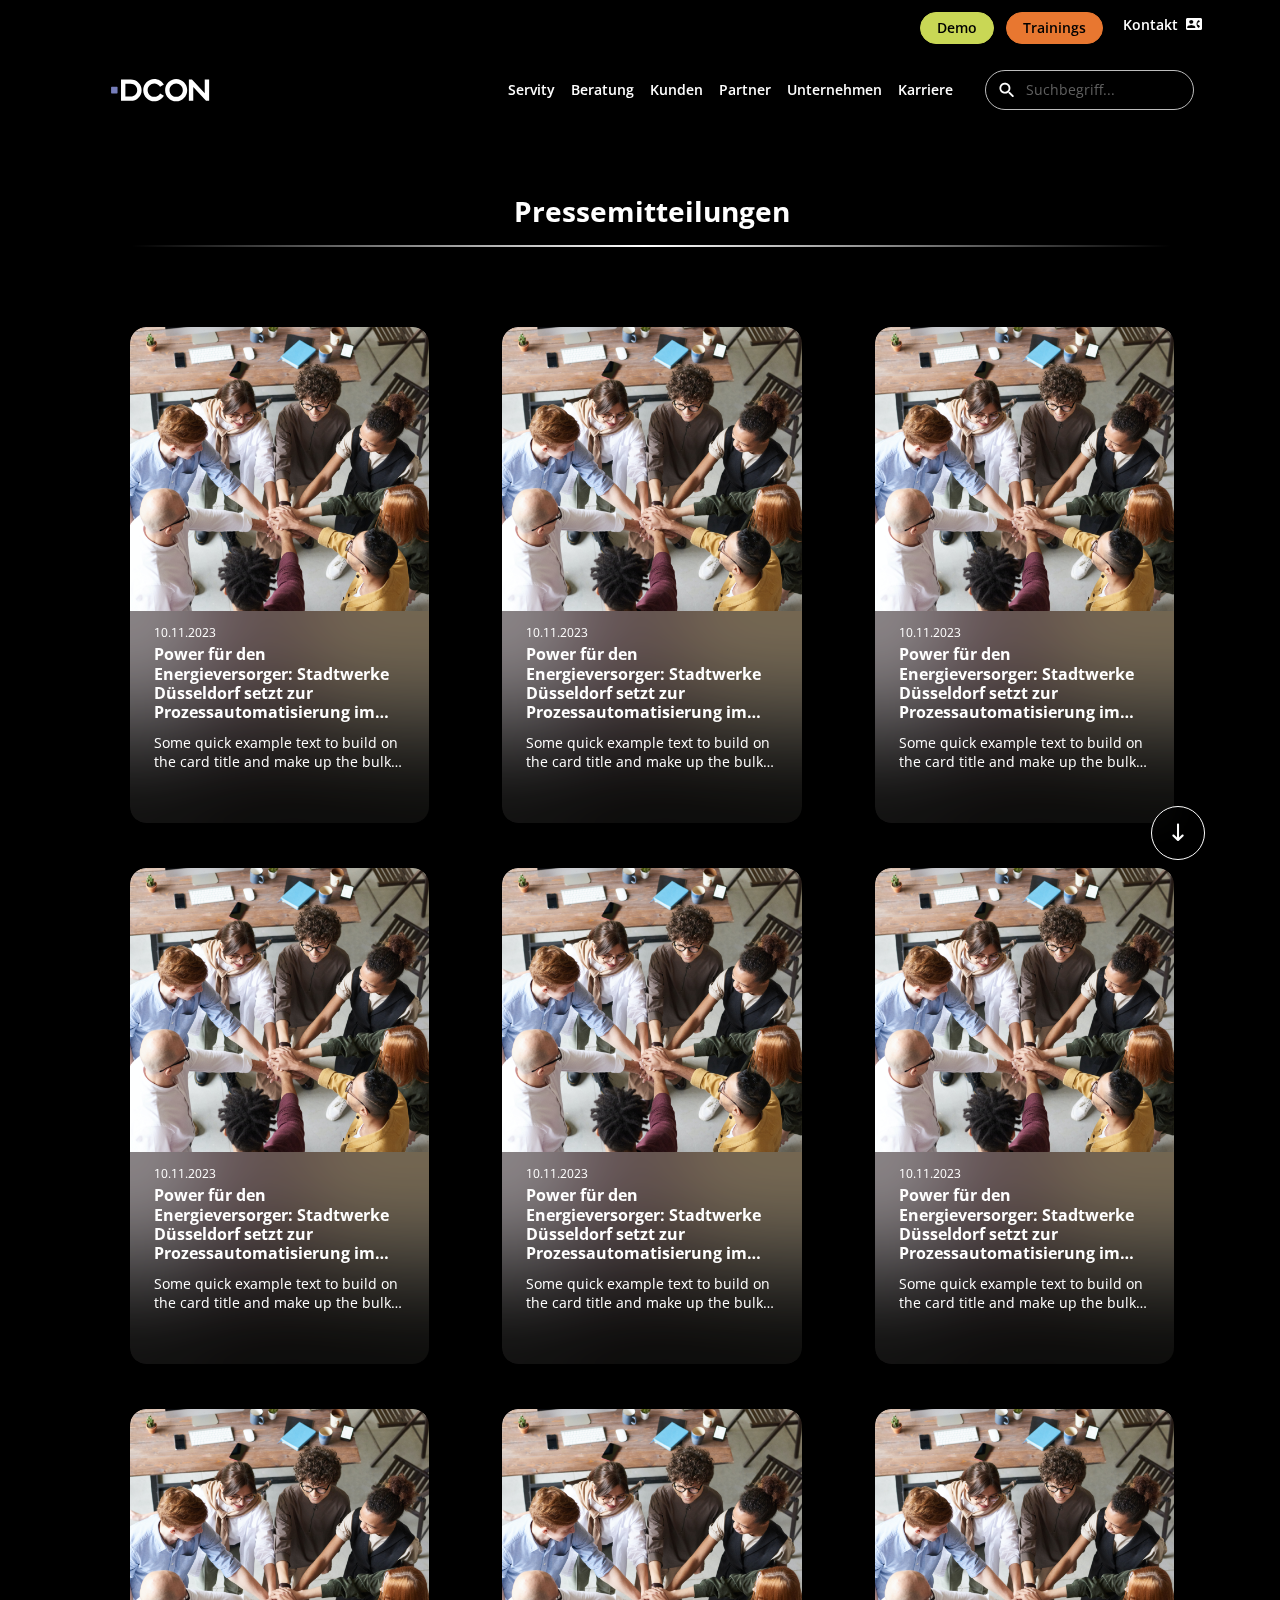
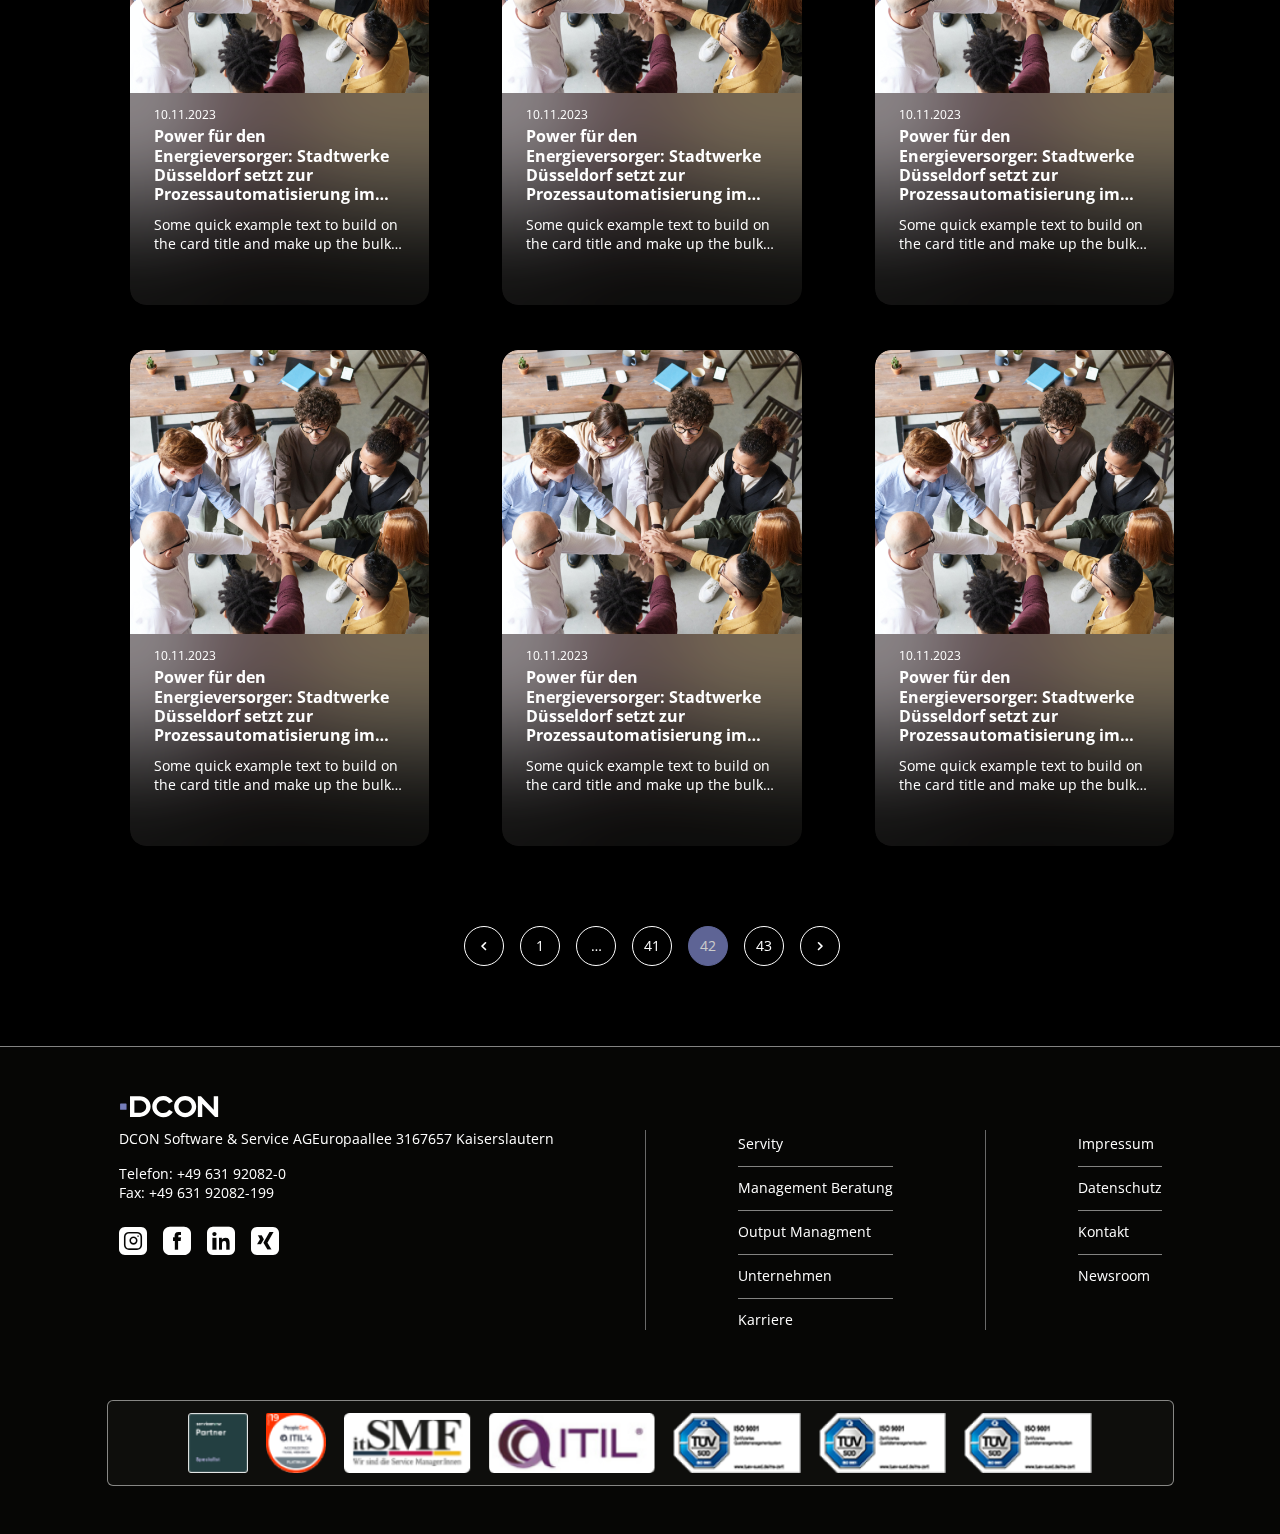
<file: news.html>
<!DOCTYPE html>
<html lang="de">
<head>
    <meta charset="UTF-8">
    <meta http-equiv="X-UA-Compatible" content="IE=edge">
    <meta name="viewport" content="width=device-width, initial-scale=1.0">
    <link rel="shortcut icon" href="img/ico.svg">
    <link rel="stylesheet" href="css/vendors.css">
    <link rel="stylesheet" href="css/style.css">
    <title>News</title>
</head>

<body>
    <div class="dc-wrapper">
        <header class="dc-header">
    <div class="container-xl">
        <div class="dc-header-btns">
            <a href="#" class="btn btn-tertiary btn-sm me-3">Demo</a>
            <a href="#" class="btn btn-primary btn-sm me-3">Trainings</a>
            <a href="#" class="dc-kontakt-btn ic-contact_phone">Kontakt</a>
        </div>
        <div class="dc-header-body">
            <a href="#" class="dc-logo me-auto">
                <img src="img/logo/logo.svg" alt="logo">
            </a>
            <nav class="dc-header-navbar">
                <!-- search -->
                <form class="dc-search" role="search">
                    <div class="dc-search-row">
                        <button type="submit" class="ic-search search"></button>
                        <input class="form-control" type="search" autocomplete="off" id="search"
                            placeholder="Suchbegriff...">
                        <button type="reset" class=" ic-close-btn close"></button>
                    </div>
                </form>
                <ul class="nav dc-header-nav">
                    <li class="nav-item dc-header-item">
                        <a href="#" class="nav-link ic-chevron_right">Servity</a>
                        <div class="dc-menu-dropdown">
    <div class="row justify-content-center dc-scroll-lock">
        <div class="col-12 col-md-10">
            <div class="dc-dropdown-top">
                <a href="#" class="p-1"><img src="img/logo/serv-logo.svg" alt="Servity logo"></a>
                <button type="button" class="btn btn-close ic-close-btn"></button>
            </div>
            <hr class="my-0">
            <div class="dc-dropdown-body">
                <div>
                    <ul>
                        <li><a href="#" class="dc-dropdown-link">Servity live erleben</a></li>
                        <li><a href="#" class="dc-dropdown-link">Accredited Tool Vendor</a></li>
                        <li><a href="#" class="dc-dropdown-link">ITIL Practices in Servity</a></li>
                        <li><a href="#" class="dc-dropdown-link">Enterprise Lösungen</a></li>
                        <li><a href="#" class="dc-dropdown-link">User Experience</a></li>
                        <li><a href="#" class="dc-dropdown-link">Automation</a></li>
                        <li><a href="#" class="dc-dropdown-link">Innovation</a></li>
                        <li><a href="#" class="dc-dropdown-link">Servity as a Service</a></li>
                    </ul>
                </div>
                <div class="dc-ratio dc-dropdown-img">
                    <img src="img/Navigation_06.png" alt="macbook">
                </div>
            </div>
        </div>
    </div>
</div>
                    </li>
                    <li class="nav-item dc-header-item">
                        <a href="#" class="nav-link ic-chevron_right">Beratung</a>
                        <div class="dc-menu-dropdown">
    <div class="row justify-content-center dc-scroll-lock">
        <div class="col-12 col-md-10">
            <div class="dc-dropdown-top">
                <h2>Beratung</h2>
                <button class=" btn btn-close ic-close-btn"></button>
            </div>
            <hr class="my-0">
            <div class="dc-dropdown-body">
                <div>
                    <ul>
                        <li><a href="#" class="dc-dropdown-link">Einführung von Servity</a></li>
                        <li>
                            <a href="#" class="dc-dropdown-link dc-dropdown-ic ic-chewron_top">IT Management</a>
                            <ul class="dc-subdropdown">
                                <li><a href="#">Management Middleware</a></li>
                                <li><a href="#">Management-zung</a></li>
                            </ul>
                        </li>
                        <li>
                            <a href="#" class="dc-dropdown-link">Organisational Changes</a>
                        </li>
                        <li>
                            <a href="#" class="dc-dropdown-link dc-dropdown-ic ic-chewron_top">Output Managemen</a>
                            <ul class="dc-subdropdown">
                                <li><a href="#">Print Middleware</a></li>
                                <li><a href="#">Ausschreibungsunterstüt-zung</a></li>
                            </ul>
                        </li>
                    </ul>
                </div>
                <div class="dc-ratio dc-dropdown-img">
                    <img src="img/Navigation_05.png" alt="nav img">
                </div>
            </div>
        </div>
    </div>
</div>
                    </li>
                    <li class="nav-item dc-header-item">
                        <a href="#" class="nav-link ic-chevron_right">Kunden</a>
                        <div class="dc-menu-dropdown">
    <div class="row justify-content-center dc-scroll-lock">
        <div class="col-12 col-md-10">
            <div class="dc-dropdown-top">
                <h2>Kunden</h2>
                <button class=" btn btn-close ic-close-btn"></button>
            </div>
            <hr class="my-0">
            <div class="dc-dropdown-body">
                <div>
                    <ul>
                        <li><a href="#" class="dc-dropdown-link">Branchen</a></li>
                        <li>
                            <a href="#" class="dc-dropdown-link">Success Stories</a>
                        </li>
                    </ul>
                </div>
                <div class="dc-ratio dc-dropdown-img">
                    <img src="img/Navigation_04.png" alt="nav img">
                </div>
            </div>
        </div>
    </div>
</div>
                    </li>
                    <li class="nav-item dc-header-item">
                        <a href="#" class="nav-link ic-chevron_right">Partner</a>
                        <div class="dc-menu-dropdown">
    <div class="row justify-content-center dc-scroll-lock">
        <div class="col-12 col-md-10">
            <div class="dc-dropdown-top">
                <h2>Partner</h2>
                <button class=" btn btn-close ic-close-btn"></button>
            </div>
            <hr class="my-0">
            <div class="dc-dropdown-body">
                <div>
                    <ul>
                        <li><a href="#" class="dc-dropdown-link">Servity Partnernetzwerk</a></li>
                        <li>
                            <a href="#" class="dc-dropdown-link">Partner werden</a>
                        </li>
                    </ul>
                </div>
                <div class="dc-ratio dc-dropdown-img">
                    <img src="img/Navigation_03.png" alt="nav img">
                </div>
            </div>
        </div>
    </div>
</div>
                    </li>
                    <li class="nav-item dc-header-item">
                        <a href="#" class="nav-link ic-chevron_right">Unternehmen</a>
                        <div class="dc-menu-dropdown">
    <div class="row justify-content-center dc-scroll-lock">
        <div class="col-12 col-md-10">
            <div class="dc-dropdown-top">
                <h2>Unternehmen</h2>
                <button class=" btn btn-close ic-close-btn"></button>
            </div>
            <hr class="my-0">
            <div class="dc-dropdown-body">
                <div>
                    <ul>
                        <li><a href="#" class="dc-dropdown-link">Menschen</a></li>
                        <li><a href="#" class="dc-dropdown-link">Nachhaltigkeit & Engagement</a></li>
                        <li>
                            <a href="#" class="dc-dropdown-link dc-dropdown-ic ic-chewron_top">Kooperationen</a>
                            <ul class="dc-subdropdown">
                                <li><a href="#">Kooperationen Middleware</a></li>
                                <li><a href="#">Kooperationen-zung</a></li>
                            </ul>
                        </li>
                        <li>
                            <a href="#" class="dc-dropdown-link">News Room</a>
                        </li>
                    </ul>
                </div>
                <div class="dc-ratio dc-dropdown-img">
                    <img src="img/Navigation_02.png" alt="nav img">
                </div>
            </div>
        </div>
    </div>
</div>

                    </li>
                    <li class="nav-item dc-header-item">
                        <a href="#" class="nav-link ic-chevron_right">Karriere</a>
                        <div class="dc-menu-dropdown">
    <div class="row justify-content-center dc-scroll-lock">
        <div class="col-12 col-md-10">
            <div class="dc-dropdown-top">
                <h2>Karriere</h2>
                <button class=" btn btn-close ic-close-btn"></button>
            </div>
            <hr class="my-0">
            <div class="dc-dropdown-body">
                <div>
                    <ul>
                        <li><a href="#" class="dc-dropdown-link">DCON live erleben</a></li>
                        <li><a href="#" class="dc-dropdown-link">Stellenangebote</a></li>
                        <li><a href="#" class="dc-dropdown-link">Arbeiten bei DCON</a></li>
                        <li><a href="#" class="dc-dropdown-link">Bewerbungs FAQ</a></li>
                    </ul>
                </div>
                <div class="dc-ratio dc-dropdown-img">
                    <img src="img/Navigation_01.png" alt="nav img">
                </div>
            </div>
        </div>
    </div>
</div>
                    </li>
                    <li class="nav-item dc-header-item dc-kontakt-item">
                        <a href="#" class="nav-link ic-chevron_right">
                            <span class="dc-kontakt-btn ic-contact_phone">Kontakt</span>
                        </a>
                        <div class="dc-menu-dropdown">
    <div class="row justify-content-center dc-scroll-lock">
        <div class="col-12 col-md-10">
            <div class="dc-dropdown-top">
                <h2>Kontakts</h2>
                <button class=" btn btn-close ic-close-btn"></button>
            </div>
            <hr class="my-0">
            <div class="dc-dropdown-body">
                <div>
                    <ul>
                        <li><a href="#" class="dc-dropdown-link">Kontakts 1</a></li>
                        <li>
                            <a href="#" class="dc-dropdown-link">Kontakts 2</a>
                        </li>
                    </ul>
                </div>
                <div class="dc-ratio dc-dropdown-img">
                    <img src="img/Navigation_03.png" alt="nav img">
                </div>
            </div>
        </div>
    </div>
</div>
                    </li>
                    <li>
                        <div class="dc-header-btns">
                            <a href="#" class="btn btn-info btn-sm">Demo</a>
                            <a href="#" class="btn btn-primary btn-sm">Trainings</a>
                        </div>
                    </li>
                </ul>
            </nav>

            <!-- menu burger -->
            <button type="button" class="dc-btn-burger">
                <span class="ic-menu"></span>
                <span class="ic-close"></span>
            </button>
        </div>
    </div>

</header>

        <main class="dc-page">
            <!-- search -->
            <section class="dc-search pt-0 pb-0">
                <div class="container-xl ">
                    <div class="row g-0 justify-content-center">
                        <div class="col-11">
                            <div class="text-center pb-80">
                                <h2 class="mb-4">Pressemitteilungen</h2>
                                <div class="dc-line"></div>
                            </div>
                            <div class="dc-news-grid">
                                 <div class="card dc-card-teaser">
                                    <img src="img/New_slider_03.png" class="card-img-top" alt="New slider image">
                                    <div class="card-body dc-redactor dc-clamp text-start">
                                        <span class="mb-1"><small>10.11.2023</small></span>
                                        <h5>Power für den Energieversorger:
                                            Stadtwerke
                                            Düsseldorf setzt zur Prozessautomatisierung im Service Management
                                            auf Software Servity</h5>
                                        <p>Some quick example text to build on the card title
                                            and make up the bulk of the card's content.</p>
                                    </div>
                                    <div class="dc-card-hover dc-redactor dc-clamp text-start">
                                        <h6>Power für den Energieversorger:
                                            Stadtwerke
                                            Düsseldorf setzt zur Prozessautomatisierung im Service Management
                                            auf Software Servity</h6>
                                        <p>Kaiserslautern, den 15.09.2023 – Um die internen Service- und
                                            Business-Prozesse vollständig zu verschlanken und zu automatisieren,
                                            baut die Stadtwerke Düsseldorf AG künftig auf den Einsatz von
                                            Servity. Die Software wird hier die neue zentrale Schnittstelle
                                            zwischen den rund 3.100 Mitarbeitenden und der Konzern-IT des
                                            Energiedienstleisters bilden. Bei der Einführung wird der regionale
                                            Versorger durch ein Team der DCON Software & Service AG, Hersteller
                                            der Software und Beratungsunternehmen für das Service Management,
                                            unterstützt. Die Stadtwerke Düsseldorf, Strom-, Wasser-, Gas- und
                                            Wärmeversorger von mehr als 600.000 Privat- und Industriekunden in
                                            Düsseldorf und der Region, haben sich gemeinsam mit DCON auf eine
                                            unternehmensinterne Mission begeben: Den Umstieg auf ein neues
                                            Service-Management-Tool, das als zentrale Schnittstelle zwischen IT,
                                            Geschäftseinheiten und internen Kunden für vereinfachte und
                                            übersichtlichere Prozesse sorgt. Dafür wird die bisher zur Abbildung
                                            der Service-Prozesse verwendete Lösung bis Anfang 2024 durch Servity
                                            abgelöst.</p>
                                        <button type="button" class="btn btn-secondary ic-btn dc-btn-icon">Mehr
                                            erfahren</button>
                                    </div>
                            </div> <div class="card dc-card-teaser">
                                    <img src="img/New_slider_03.png" class="card-img-top" alt="New slider image">
                                    <div class="card-body dc-redactor dc-clamp text-start">
                                        <span class="mb-1"><small>10.11.2023</small></span>
                                        <h5>Power für den Energieversorger:
                                            Stadtwerke
                                            Düsseldorf setzt zur Prozessautomatisierung im Service Management
                                            auf Software Servity</h5>
                                        <p>Some quick example text to build on the card title
                                            and make up the bulk of the card's content.</p>
                                    </div>
                                    <div class="dc-card-hover dc-redactor dc-clamp text-start">
                                        <h6>Power für den Energieversorger:
                                            Stadtwerke
                                            Düsseldorf setzt zur Prozessautomatisierung im Service Management
                                            auf Software Servity</h6>
                                        <p>Kaiserslautern, den 15.09.2023 – Um die internen Service- und
                                            Business-Prozesse vollständig zu verschlanken und zu automatisieren,
                                            baut die Stadtwerke Düsseldorf AG künftig auf den Einsatz von
                                            Servity. Die Software wird hier die neue zentrale Schnittstelle
                                            zwischen den rund 3.100 Mitarbeitenden und der Konzern-IT des
                                            Energiedienstleisters bilden. Bei der Einführung wird der regionale
                                            Versorger durch ein Team der DCON Software & Service AG, Hersteller
                                            der Software und Beratungsunternehmen für das Service Management,
                                            unterstützt. Die Stadtwerke Düsseldorf, Strom-, Wasser-, Gas- und
                                            Wärmeversorger von mehr als 600.000 Privat- und Industriekunden in
                                            Düsseldorf und der Region, haben sich gemeinsam mit DCON auf eine
                                            unternehmensinterne Mission begeben: Den Umstieg auf ein neues
                                            Service-Management-Tool, das als zentrale Schnittstelle zwischen IT,
                                            Geschäftseinheiten und internen Kunden für vereinfachte und
                                            übersichtlichere Prozesse sorgt. Dafür wird die bisher zur Abbildung
                                            der Service-Prozesse verwendete Lösung bis Anfang 2024 durch Servity
                                            abgelöst.</p>
                                        <button type="button" class="btn btn-secondary ic-btn dc-btn-icon">Mehr
                                            erfahren</button>
                                    </div>
                            </div> <div class="card dc-card-teaser">
                                    <img src="img/New_slider_03.png" class="card-img-top" alt="New slider image">
                                    <div class="card-body dc-redactor dc-clamp text-start">
                                        <span class="mb-1"><small>10.11.2023</small></span>
                                        <h5>Power für den Energieversorger:
                                            Stadtwerke
                                            Düsseldorf setzt zur Prozessautomatisierung im Service Management
                                            auf Software Servity</h5>
                                        <p>Some quick example text to build on the card title
                                            and make up the bulk of the card's content.</p>
                                    </div>
                                    <div class="dc-card-hover dc-redactor dc-clamp text-start">
                                        <h6>Power für den Energieversorger:
                                            Stadtwerke
                                            Düsseldorf setzt zur Prozessautomatisierung im Service Management
                                            auf Software Servity</h6>
                                        <p>Kaiserslautern, den 15.09.2023 – Um die internen Service- und
                                            Business-Prozesse vollständig zu verschlanken und zu automatisieren,
                                            baut die Stadtwerke Düsseldorf AG künftig auf den Einsatz von
                                            Servity. Die Software wird hier die neue zentrale Schnittstelle
                                            zwischen den rund 3.100 Mitarbeitenden und der Konzern-IT des
                                            Energiedienstleisters bilden. Bei der Einführung wird der regionale
                                            Versorger durch ein Team der DCON Software & Service AG, Hersteller
                                            der Software und Beratungsunternehmen für das Service Management,
                                            unterstützt. Die Stadtwerke Düsseldorf, Strom-, Wasser-, Gas- und
                                            Wärmeversorger von mehr als 600.000 Privat- und Industriekunden in
                                            Düsseldorf und der Region, haben sich gemeinsam mit DCON auf eine
                                            unternehmensinterne Mission begeben: Den Umstieg auf ein neues
                                            Service-Management-Tool, das als zentrale Schnittstelle zwischen IT,
                                            Geschäftseinheiten und internen Kunden für vereinfachte und
                                            übersichtlichere Prozesse sorgt. Dafür wird die bisher zur Abbildung
                                            der Service-Prozesse verwendete Lösung bis Anfang 2024 durch Servity
                                            abgelöst.</p>
                                        <button type="button" class="btn btn-secondary ic-btn dc-btn-icon">Mehr
                                            erfahren</button>
                                    </div>
                            </div> <div class="card dc-card-teaser">
                                    <img src="img/New_slider_03.png" class="card-img-top" alt="New slider image">
                                    <div class="card-body dc-redactor dc-clamp text-start">
                                        <span class="mb-1"><small>10.11.2023</small></span>
                                        <h5>Power für den Energieversorger:
                                            Stadtwerke
                                            Düsseldorf setzt zur Prozessautomatisierung im Service Management
                                            auf Software Servity</h5>
                                        <p>Some quick example text to build on the card title
                                            and make up the bulk of the card's content.</p>
                                    </div>
                                    <div class="dc-card-hover dc-redactor dc-clamp text-start">
                                        <h6>Power für den Energieversorger:
                                            Stadtwerke
                                            Düsseldorf setzt zur Prozessautomatisierung im Service Management
                                            auf Software Servity</h6>
                                        <p>Kaiserslautern, den 15.09.2023 – Um die internen Service- und
                                            Business-Prozesse vollständig zu verschlanken und zu automatisieren,
                                            baut die Stadtwerke Düsseldorf AG künftig auf den Einsatz von
                                            Servity. Die Software wird hier die neue zentrale Schnittstelle
                                            zwischen den rund 3.100 Mitarbeitenden und der Konzern-IT des
                                            Energiedienstleisters bilden. Bei der Einführung wird der regionale
                                            Versorger durch ein Team der DCON Software & Service AG, Hersteller
                                            der Software und Beratungsunternehmen für das Service Management,
                                            unterstützt. Die Stadtwerke Düsseldorf, Strom-, Wasser-, Gas- und
                                            Wärmeversorger von mehr als 600.000 Privat- und Industriekunden in
                                            Düsseldorf und der Region, haben sich gemeinsam mit DCON auf eine
                                            unternehmensinterne Mission begeben: Den Umstieg auf ein neues
                                            Service-Management-Tool, das als zentrale Schnittstelle zwischen IT,
                                            Geschäftseinheiten und internen Kunden für vereinfachte und
                                            übersichtlichere Prozesse sorgt. Dafür wird die bisher zur Abbildung
                                            der Service-Prozesse verwendete Lösung bis Anfang 2024 durch Servity
                                            abgelöst.</p>
                                        <button type="button" class="btn btn-secondary ic-btn dc-btn-icon">Mehr
                                            erfahren</button>
                                    </div>
                            </div> <div class="card dc-card-teaser">
                                    <img src="img/New_slider_03.png" class="card-img-top" alt="New slider image">
                                    <div class="card-body dc-redactor dc-clamp text-start">
                                        <span class="mb-1"><small>10.11.2023</small></span>
                                        <h5>Power für den Energieversorger:
                                            Stadtwerke
                                            Düsseldorf setzt zur Prozessautomatisierung im Service Management
                                            auf Software Servity</h5>
                                        <p>Some quick example text to build on the card title
                                            and make up the bulk of the card's content.</p>
                                    </div>
                                    <div class="dc-card-hover dc-redactor dc-clamp text-start">
                                        <h6>Power für den Energieversorger:
                                            Stadtwerke
                                            Düsseldorf setzt zur Prozessautomatisierung im Service Management
                                            auf Software Servity</h6>
                                        <p>Kaiserslautern, den 15.09.2023 – Um die internen Service- und
                                            Business-Prozesse vollständig zu verschlanken und zu automatisieren,
                                            baut die Stadtwerke Düsseldorf AG künftig auf den Einsatz von
                                            Servity. Die Software wird hier die neue zentrale Schnittstelle
                                            zwischen den rund 3.100 Mitarbeitenden und der Konzern-IT des
                                            Energiedienstleisters bilden. Bei der Einführung wird der regionale
                                            Versorger durch ein Team der DCON Software & Service AG, Hersteller
                                            der Software und Beratungsunternehmen für das Service Management,
                                            unterstützt. Die Stadtwerke Düsseldorf, Strom-, Wasser-, Gas- und
                                            Wärmeversorger von mehr als 600.000 Privat- und Industriekunden in
                                            Düsseldorf und der Region, haben sich gemeinsam mit DCON auf eine
                                            unternehmensinterne Mission begeben: Den Umstieg auf ein neues
                                            Service-Management-Tool, das als zentrale Schnittstelle zwischen IT,
                                            Geschäftseinheiten und internen Kunden für vereinfachte und
                                            übersichtlichere Prozesse sorgt. Dafür wird die bisher zur Abbildung
                                            der Service-Prozesse verwendete Lösung bis Anfang 2024 durch Servity
                                            abgelöst.</p>
                                        <button type="button" class="btn btn-secondary ic-btn dc-btn-icon">Mehr
                                            erfahren</button>
                                    </div>
                            </div> <div class="card dc-card-teaser">
                                    <img src="img/New_slider_03.png" class="card-img-top" alt="New slider image">
                                    <div class="card-body dc-redactor dc-clamp text-start">
                                        <span class="mb-1"><small>10.11.2023</small></span>
                                        <h5>Power für den Energieversorger:
                                            Stadtwerke
                                            Düsseldorf setzt zur Prozessautomatisierung im Service Management
                                            auf Software Servity</h5>
                                        <p>Some quick example text to build on the card title
                                            and make up the bulk of the card's content.</p>
                                    </div>
                                    <div class="dc-card-hover dc-redactor dc-clamp text-start">
                                        <h6>Power für den Energieversorger:
                                            Stadtwerke
                                            Düsseldorf setzt zur Prozessautomatisierung im Service Management
                                            auf Software Servity</h6>
                                        <p>Kaiserslautern, den 15.09.2023 – Um die internen Service- und
                                            Business-Prozesse vollständig zu verschlanken und zu automatisieren,
                                            baut die Stadtwerke Düsseldorf AG künftig auf den Einsatz von
                                            Servity. Die Software wird hier die neue zentrale Schnittstelle
                                            zwischen den rund 3.100 Mitarbeitenden und der Konzern-IT des
                                            Energiedienstleisters bilden. Bei der Einführung wird der regionale
                                            Versorger durch ein Team der DCON Software & Service AG, Hersteller
                                            der Software und Beratungsunternehmen für das Service Management,
                                            unterstützt. Die Stadtwerke Düsseldorf, Strom-, Wasser-, Gas- und
                                            Wärmeversorger von mehr als 600.000 Privat- und Industriekunden in
                                            Düsseldorf und der Region, haben sich gemeinsam mit DCON auf eine
                                            unternehmensinterne Mission begeben: Den Umstieg auf ein neues
                                            Service-Management-Tool, das als zentrale Schnittstelle zwischen IT,
                                            Geschäftseinheiten und internen Kunden für vereinfachte und
                                            übersichtlichere Prozesse sorgt. Dafür wird die bisher zur Abbildung
                                            der Service-Prozesse verwendete Lösung bis Anfang 2024 durch Servity
                                            abgelöst.</p>
                                        <button type="button" class="btn btn-secondary ic-btn dc-btn-icon">Mehr
                                            erfahren</button>
                                    </div>
                            </div> <div class="card dc-card-teaser">
                                    <img src="img/New_slider_03.png" class="card-img-top" alt="New slider image">
                                    <div class="card-body dc-redactor dc-clamp text-start">
                                        <span class="mb-1"><small>10.11.2023</small></span>
                                        <h5>Power für den Energieversorger:
                                            Stadtwerke
                                            Düsseldorf setzt zur Prozessautomatisierung im Service Management
                                            auf Software Servity</h5>
                                        <p>Some quick example text to build on the card title
                                            and make up the bulk of the card's content.</p>
                                    </div>
                                    <div class="dc-card-hover dc-redactor dc-clamp text-start">
                                        <h6>Power für den Energieversorger:
                                            Stadtwerke
                                            Düsseldorf setzt zur Prozessautomatisierung im Service Management
                                            auf Software Servity</h6>
                                        <p>Kaiserslautern, den 15.09.2023 – Um die internen Service- und
                                            Business-Prozesse vollständig zu verschlanken und zu automatisieren,
                                            baut die Stadtwerke Düsseldorf AG künftig auf den Einsatz von
                                            Servity. Die Software wird hier die neue zentrale Schnittstelle
                                            zwischen den rund 3.100 Mitarbeitenden und der Konzern-IT des
                                            Energiedienstleisters bilden. Bei der Einführung wird der regionale
                                            Versorger durch ein Team der DCON Software & Service AG, Hersteller
                                            der Software und Beratungsunternehmen für das Service Management,
                                            unterstützt. Die Stadtwerke Düsseldorf, Strom-, Wasser-, Gas- und
                                            Wärmeversorger von mehr als 600.000 Privat- und Industriekunden in
                                            Düsseldorf und der Region, haben sich gemeinsam mit DCON auf eine
                                            unternehmensinterne Mission begeben: Den Umstieg auf ein neues
                                            Service-Management-Tool, das als zentrale Schnittstelle zwischen IT,
                                            Geschäftseinheiten und internen Kunden für vereinfachte und
                                            übersichtlichere Prozesse sorgt. Dafür wird die bisher zur Abbildung
                                            der Service-Prozesse verwendete Lösung bis Anfang 2024 durch Servity
                                            abgelöst.</p>
                                        <button type="button" class="btn btn-secondary ic-btn dc-btn-icon">Mehr
                                            erfahren</button>
                                    </div>
                            </div> <div class="card dc-card-teaser">
                                    <img src="img/New_slider_03.png" class="card-img-top" alt="New slider image">
                                    <div class="card-body dc-redactor dc-clamp text-start">
                                        <span class="mb-1"><small>10.11.2023</small></span>
                                        <h5>Power für den Energieversorger:
                                            Stadtwerke
                                            Düsseldorf setzt zur Prozessautomatisierung im Service Management
                                            auf Software Servity</h5>
                                        <p>Some quick example text to build on the card title
                                            and make up the bulk of the card's content.</p>
                                    </div>
                                    <div class="dc-card-hover dc-redactor dc-clamp text-start">
                                        <h6>Power für den Energieversorger:
                                            Stadtwerke
                                            Düsseldorf setzt zur Prozessautomatisierung im Service Management
                                            auf Software Servity</h6>
                                        <p>Kaiserslautern, den 15.09.2023 – Um die internen Service- und
                                            Business-Prozesse vollständig zu verschlanken und zu automatisieren,
                                            baut die Stadtwerke Düsseldorf AG künftig auf den Einsatz von
                                            Servity. Die Software wird hier die neue zentrale Schnittstelle
                                            zwischen den rund 3.100 Mitarbeitenden und der Konzern-IT des
                                            Energiedienstleisters bilden. Bei der Einführung wird der regionale
                                            Versorger durch ein Team der DCON Software & Service AG, Hersteller
                                            der Software und Beratungsunternehmen für das Service Management,
                                            unterstützt. Die Stadtwerke Düsseldorf, Strom-, Wasser-, Gas- und
                                            Wärmeversorger von mehr als 600.000 Privat- und Industriekunden in
                                            Düsseldorf und der Region, haben sich gemeinsam mit DCON auf eine
                                            unternehmensinterne Mission begeben: Den Umstieg auf ein neues
                                            Service-Management-Tool, das als zentrale Schnittstelle zwischen IT,
                                            Geschäftseinheiten und internen Kunden für vereinfachte und
                                            übersichtlichere Prozesse sorgt. Dafür wird die bisher zur Abbildung
                                            der Service-Prozesse verwendete Lösung bis Anfang 2024 durch Servity
                                            abgelöst.</p>
                                        <button type="button" class="btn btn-secondary ic-btn dc-btn-icon">Mehr
                                            erfahren</button>
                                    </div>
                            </div> <div class="card dc-card-teaser">
                                    <img src="img/New_slider_03.png" class="card-img-top" alt="New slider image">
                                    <div class="card-body dc-redactor dc-clamp text-start">
                                        <span class="mb-1"><small>10.11.2023</small></span>
                                        <h5>Power für den Energieversorger:
                                            Stadtwerke
                                            Düsseldorf setzt zur Prozessautomatisierung im Service Management
                                            auf Software Servity</h5>
                                        <p>Some quick example text to build on the card title
                                            and make up the bulk of the card's content.</p>
                                    </div>
                                    <div class="dc-card-hover dc-redactor dc-clamp text-start">
                                        <h6>Power für den Energieversorger:
                                            Stadtwerke
                                            Düsseldorf setzt zur Prozessautomatisierung im Service Management
                                            auf Software Servity</h6>
                                        <p>Kaiserslautern, den 15.09.2023 – Um die internen Service- und
                                            Business-Prozesse vollständig zu verschlanken und zu automatisieren,
                                            baut die Stadtwerke Düsseldorf AG künftig auf den Einsatz von
                                            Servity. Die Software wird hier die neue zentrale Schnittstelle
                                            zwischen den rund 3.100 Mitarbeitenden und der Konzern-IT des
                                            Energiedienstleisters bilden. Bei der Einführung wird der regionale
                                            Versorger durch ein Team der DCON Software & Service AG, Hersteller
                                            der Software und Beratungsunternehmen für das Service Management,
                                            unterstützt. Die Stadtwerke Düsseldorf, Strom-, Wasser-, Gas- und
                                            Wärmeversorger von mehr als 600.000 Privat- und Industriekunden in
                                            Düsseldorf und der Region, haben sich gemeinsam mit DCON auf eine
                                            unternehmensinterne Mission begeben: Den Umstieg auf ein neues
                                            Service-Management-Tool, das als zentrale Schnittstelle zwischen IT,
                                            Geschäftseinheiten und internen Kunden für vereinfachte und
                                            übersichtlichere Prozesse sorgt. Dafür wird die bisher zur Abbildung
                                            der Service-Prozesse verwendete Lösung bis Anfang 2024 durch Servity
                                            abgelöst.</p>
                                        <button type="button" class="btn btn-secondary ic-btn dc-btn-icon">Mehr
                                            erfahren</button>
                                    </div>
                            </div> <div class="card dc-card-teaser">
                                    <img src="img/New_slider_03.png" class="card-img-top" alt="New slider image">
                                    <div class="card-body dc-redactor dc-clamp text-start">
                                        <span class="mb-1"><small>10.11.2023</small></span>
                                        <h5>Power für den Energieversorger:
                                            Stadtwerke
                                            Düsseldorf setzt zur Prozessautomatisierung im Service Management
                                            auf Software Servity</h5>
                                        <p>Some quick example text to build on the card title
                                            and make up the bulk of the card's content.</p>
                                    </div>
                                    <div class="dc-card-hover dc-redactor dc-clamp text-start">
                                        <h6>Power für den Energieversorger:
                                            Stadtwerke
                                            Düsseldorf setzt zur Prozessautomatisierung im Service Management
                                            auf Software Servity</h6>
                                        <p>Kaiserslautern, den 15.09.2023 – Um die internen Service- und
                                            Business-Prozesse vollständig zu verschlanken und zu automatisieren,
                                            baut die Stadtwerke Düsseldorf AG künftig auf den Einsatz von
                                            Servity. Die Software wird hier die neue zentrale Schnittstelle
                                            zwischen den rund 3.100 Mitarbeitenden und der Konzern-IT des
                                            Energiedienstleisters bilden. Bei der Einführung wird der regionale
                                            Versorger durch ein Team der DCON Software & Service AG, Hersteller
                                            der Software und Beratungsunternehmen für das Service Management,
                                            unterstützt. Die Stadtwerke Düsseldorf, Strom-, Wasser-, Gas- und
                                            Wärmeversorger von mehr als 600.000 Privat- und Industriekunden in
                                            Düsseldorf und der Region, haben sich gemeinsam mit DCON auf eine
                                            unternehmensinterne Mission begeben: Den Umstieg auf ein neues
                                            Service-Management-Tool, das als zentrale Schnittstelle zwischen IT,
                                            Geschäftseinheiten und internen Kunden für vereinfachte und
                                            übersichtlichere Prozesse sorgt. Dafür wird die bisher zur Abbildung
                                            der Service-Prozesse verwendete Lösung bis Anfang 2024 durch Servity
                                            abgelöst.</p>
                                        <button type="button" class="btn btn-secondary ic-btn dc-btn-icon">Mehr
                                            erfahren</button>
                                    </div>
                            </div> <div class="card dc-card-teaser">
                                    <img src="img/New_slider_03.png" class="card-img-top" alt="New slider image">
                                    <div class="card-body dc-redactor dc-clamp text-start">
                                        <span class="mb-1"><small>10.11.2023</small></span>
                                        <h5>Power für den Energieversorger:
                                            Stadtwerke
                                            Düsseldorf setzt zur Prozessautomatisierung im Service Management
                                            auf Software Servity</h5>
                                        <p>Some quick example text to build on the card title
                                            and make up the bulk of the card's content.</p>
                                    </div>
                                    <div class="dc-card-hover dc-redactor dc-clamp text-start">
                                        <h6>Power für den Energieversorger:
                                            Stadtwerke
                                            Düsseldorf setzt zur Prozessautomatisierung im Service Management
                                            auf Software Servity</h6>
                                        <p>Kaiserslautern, den 15.09.2023 – Um die internen Service- und
                                            Business-Prozesse vollständig zu verschlanken und zu automatisieren,
                                            baut die Stadtwerke Düsseldorf AG künftig auf den Einsatz von
                                            Servity. Die Software wird hier die neue zentrale Schnittstelle
                                            zwischen den rund 3.100 Mitarbeitenden und der Konzern-IT des
                                            Energiedienstleisters bilden. Bei der Einführung wird der regionale
                                            Versorger durch ein Team der DCON Software & Service AG, Hersteller
                                            der Software und Beratungsunternehmen für das Service Management,
                                            unterstützt. Die Stadtwerke Düsseldorf, Strom-, Wasser-, Gas- und
                                            Wärmeversorger von mehr als 600.000 Privat- und Industriekunden in
                                            Düsseldorf und der Region, haben sich gemeinsam mit DCON auf eine
                                            unternehmensinterne Mission begeben: Den Umstieg auf ein neues
                                            Service-Management-Tool, das als zentrale Schnittstelle zwischen IT,
                                            Geschäftseinheiten und internen Kunden für vereinfachte und
                                            übersichtlichere Prozesse sorgt. Dafür wird die bisher zur Abbildung
                                            der Service-Prozesse verwendete Lösung bis Anfang 2024 durch Servity
                                            abgelöst.</p>
                                        <button type="button" class="btn btn-secondary ic-btn dc-btn-icon">Mehr
                                            erfahren</button>
                                    </div>
                            </div> <div class="card dc-card-teaser">
                                    <img src="img/New_slider_03.png" class="card-img-top" alt="New slider image">
                                    <div class="card-body dc-redactor dc-clamp text-start">
                                        <span class="mb-1"><small>10.11.2023</small></span>
                                        <h5>Power für den Energieversorger:
                                            Stadtwerke
                                            Düsseldorf setzt zur Prozessautomatisierung im Service Management
                                            auf Software Servity</h5>
                                        <p>Some quick example text to build on the card title
                                            and make up the bulk of the card's content.</p>
                                    </div>
                                    <div class="dc-card-hover dc-redactor dc-clamp text-start">
                                        <h6>Power für den Energieversorger:
                                            Stadtwerke
                                            Düsseldorf setzt zur Prozessautomatisierung im Service Management
                                            auf Software Servity</h6>
                                        <p>Kaiserslautern, den 15.09.2023 – Um die internen Service- und
                                            Business-Prozesse vollständig zu verschlanken und zu automatisieren,
                                            baut die Stadtwerke Düsseldorf AG künftig auf den Einsatz von
                                            Servity. Die Software wird hier die neue zentrale Schnittstelle
                                            zwischen den rund 3.100 Mitarbeitenden und der Konzern-IT des
                                            Energiedienstleisters bilden. Bei der Einführung wird der regionale
                                            Versorger durch ein Team der DCON Software & Service AG, Hersteller
                                            der Software und Beratungsunternehmen für das Service Management,
                                            unterstützt. Die Stadtwerke Düsseldorf, Strom-, Wasser-, Gas- und
                                            Wärmeversorger von mehr als 600.000 Privat- und Industriekunden in
                                            Düsseldorf und der Region, haben sich gemeinsam mit DCON auf eine
                                            unternehmensinterne Mission begeben: Den Umstieg auf ein neues
                                            Service-Management-Tool, das als zentrale Schnittstelle zwischen IT,
                                            Geschäftseinheiten und internen Kunden für vereinfachte und
                                            übersichtlichere Prozesse sorgt. Dafür wird die bisher zur Abbildung
                                            der Service-Prozesse verwendete Lösung bis Anfang 2024 durch Servity
                                            abgelöst.</p>
                                        <button type="button" class="btn btn-secondary ic-btn dc-btn-icon">Mehr
                                            erfahren</button>
                                    </div>
                            </div>
                        </div>
                    </div>
                </div>
                <div class="dc-pagination">
    <nav>
        <ul class="page-numbers">
            <li><a class="prev page-numbers" href="#">
                    <i class="arr-left-ic"></i></a>
            </li>
            <li><a class="page-numbers" href="#">1</a></li>
            <li><span class="page-numbers dots">…</span></li>
            <li><a class="page-numbers" href="#">41</a></li>
            <li><span aria-current="page" class="page-numbers current">42</span></li>
            <li><a class="page-numbers" href="#">43</a></li>
            <li><a class="next page-numbers" href="#"><i class="arr-right-ic"></i></a></li>
        </ul>
    </nav>
</div>
    </div>
    </section>

    </main>
    <footer class="py-6">
    <div class="container-xl">
        <div class="row justify-content-center">
            <div class="col-md-11">
                <div class="row justify-content-between gy-md-0 gy-5">
                    <div class="col-12 mb-0 mb-md-3">
                        <a href="#" class="dc-logo">
                            <img src="img/logo/logo.svg" alt="logo">
                        </a>
                    </div>
                    <div class="col-12 col-md-auto">
                        <div class="dc-kontact">
                            <p>DCON Software & Service AGEuropaallee 3167657 Kaiserslautern</p>
                            <div class="pb-3 pb-md-5">
                                <a href="tel:+49631920820">Telefon: +49 631 92082-0</a>
                                <a href="tel:+4963192082199">Fax: +49 631 92082-199</a>
                            </div>
                            <div class="row g-4">
                                <div class="col-auto"><a class="ic-insta" href="#"></a></div>
                                <div class="col-auto"><a class="ic-fc" href="#"></a></div>
                                <div class="col-auto"><a class="ic-lk" href="#"></a></div>
                                <div class="col-auto"><a class="ic-subtract" href="#"></a></div>
                            </div>
                        </div>
                    </div>
                    <div class="col-auto d-md-block d-none">
                        <div class="dc-vertical-line"></div>
                    </div>
                    <div class="col-12 col-md-auto ">
                        <nav class="navbar navbar-dark">
                            <ul class="navbar-nav dc-navbar-border">
                                <li class="nav-item">
                                    <a class="nav-link" href="#">Servity</a>
                                </li>
                                <li class="nav-item">
                                    <a class="nav-link" href="#">Management Beratung</a>
                                </li>
                                <li class="nav-item">
                                    <a class="nav-link" href="#">Output Managment</a>
                                </li>
                                <li class="nav-item">
                                    <a class="nav-link" href="#">Unternehmen</a>
                                </li>
                                <li class="nav-item">
                                    <a class="nav-link" href="#">Karriere</a>
                                </li>
                            </ul>
                        </nav>
                    </div>
                    <div class="col-auto d-md-block d-none">
                        <div class="dc-vertical-line"></div>
                    </div>
                    <div class="col-12 col-md-auto">
                        <nav class="navbar navbar-dark ">
                            <ul class="navbar-nav">
                                <li class="nav-item">
                                    <a class="nav-link" href="#">Impressum</a>
                                </li>
                                <li class="nav-item">
                                    <a class="nav-link" href="#">Datenschutz</a>
                                </li>
                                <li class="nav-item">
                                    <a class="nav-link" href="#">Kontakt</a>
                                </li>
                                <li class="nav-item">
                                    <a class="nav-link" href="#">Newsroom</a>
                                </li>
                            </ul>
                        </nav>
                    </div>
                    <div class="col-12 dc-partners">
                        <div class="row justify-content-center ">
                            <div class="col-auto">
                                <a href="#"><img src="img/partner/partner-1.png" alt=""></a>
                            </div>
                            <div class="col-auto">
                                <a href="#"><img src="img/partner/partner-2.png" alt=""></a>
                            </div>
                            <div class="col-auto">
                                <a href="#"><img src="img/partner/partner-3.png" alt=""></a>
                            </div>
                            <div class="col-auto">
                                <a href="#"><img src="img/partner/partner-4.png" alt=""></a>
                            </div>
                            <div class="col-auto">
                                <a href="#"><img src="img/partner/partner-5.png" alt=""></a>
                            </div>
                            <div class="col-auto">
                                <a href="#"><img src="img/partner/partner-5.png" alt=""></a>
                            </div>
                            <div class="col-auto">
                                <a href="#"><img src="img/partner/partner-5.png" alt=""></a>
                            </div>
                        </div>
                    </div>
                </div>
            </div>
        </div>

    </div>
</footer>
    <div class="dc-page-nav">
    <!-- Создаеться динамически js кодом в зависимости от количества
    секцій с классом dc-scroll-->
</div>
    <button type="button" class="dc-btn-nav scroll-up ic-arrow-down"></button>
    </div>
    <script src="js/vendors.js"></script>
<script src="js/app.js"></script>
</body>

</html>
</file>
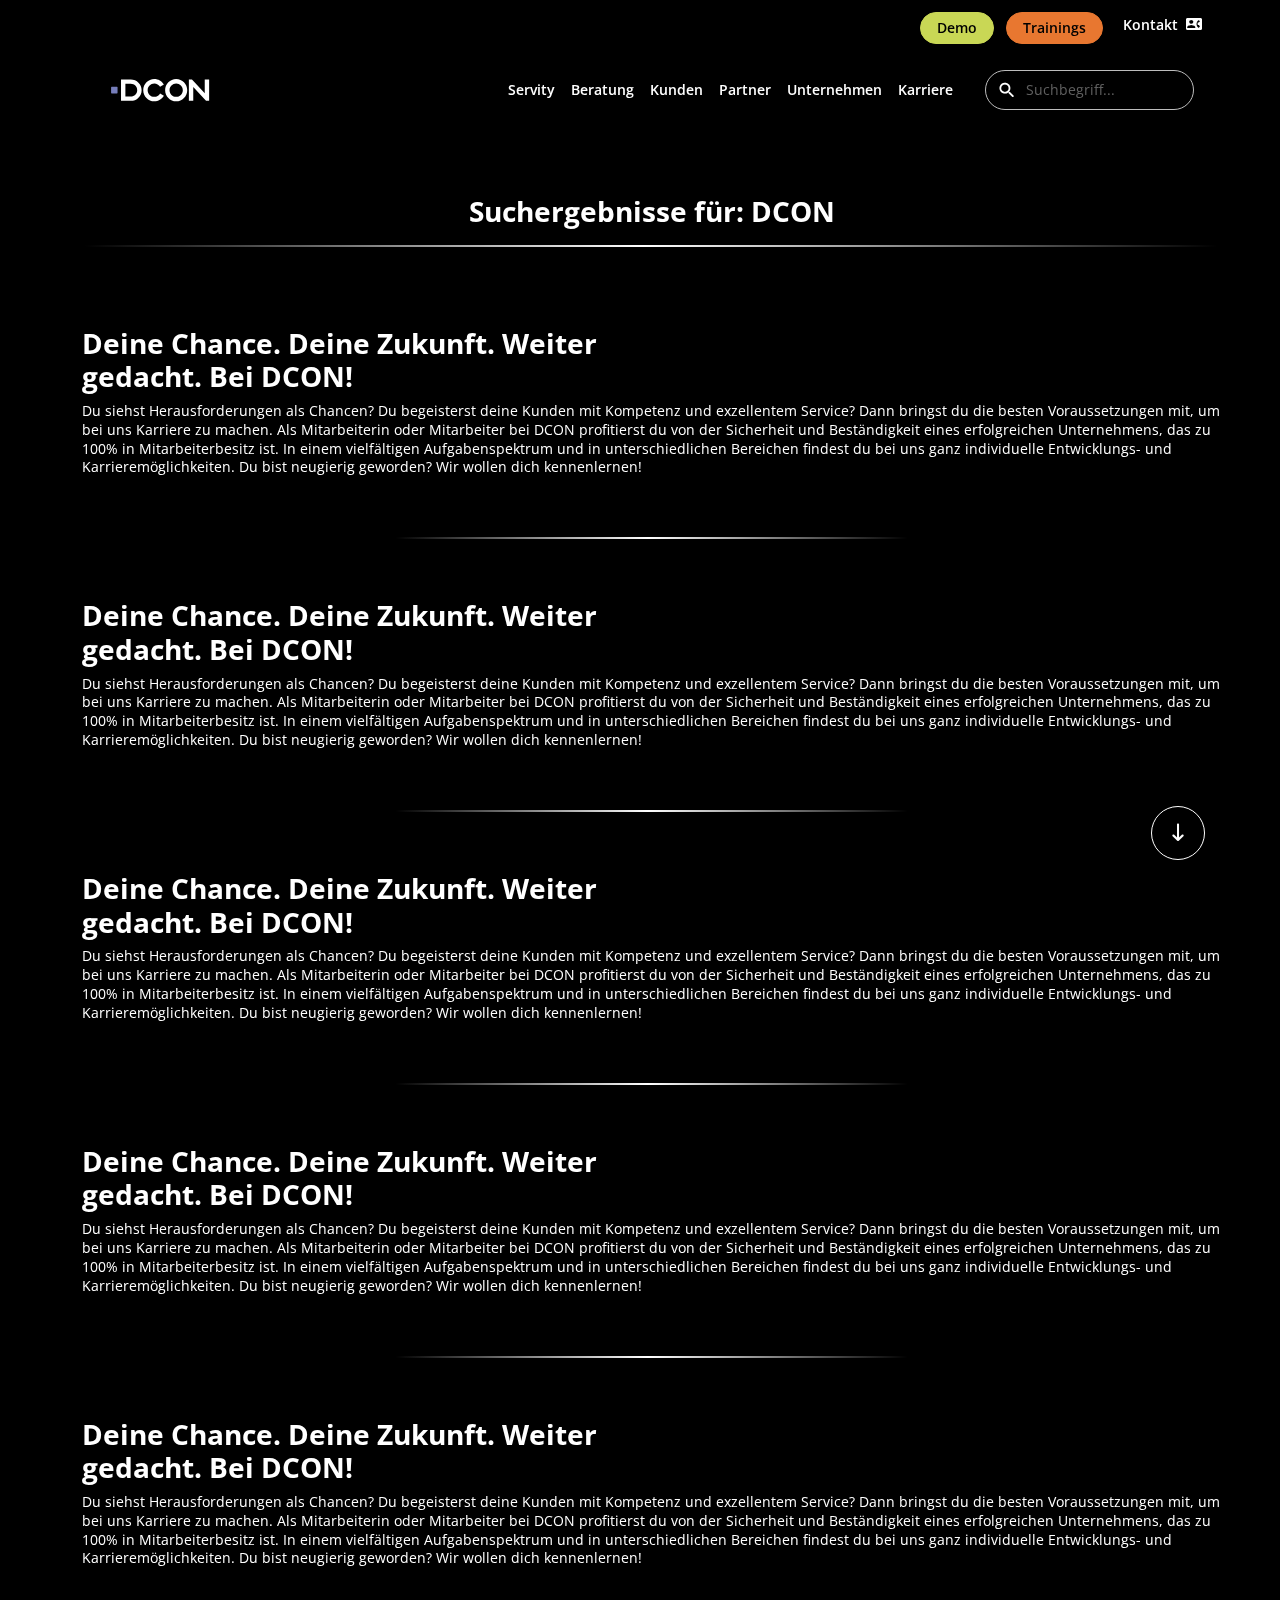
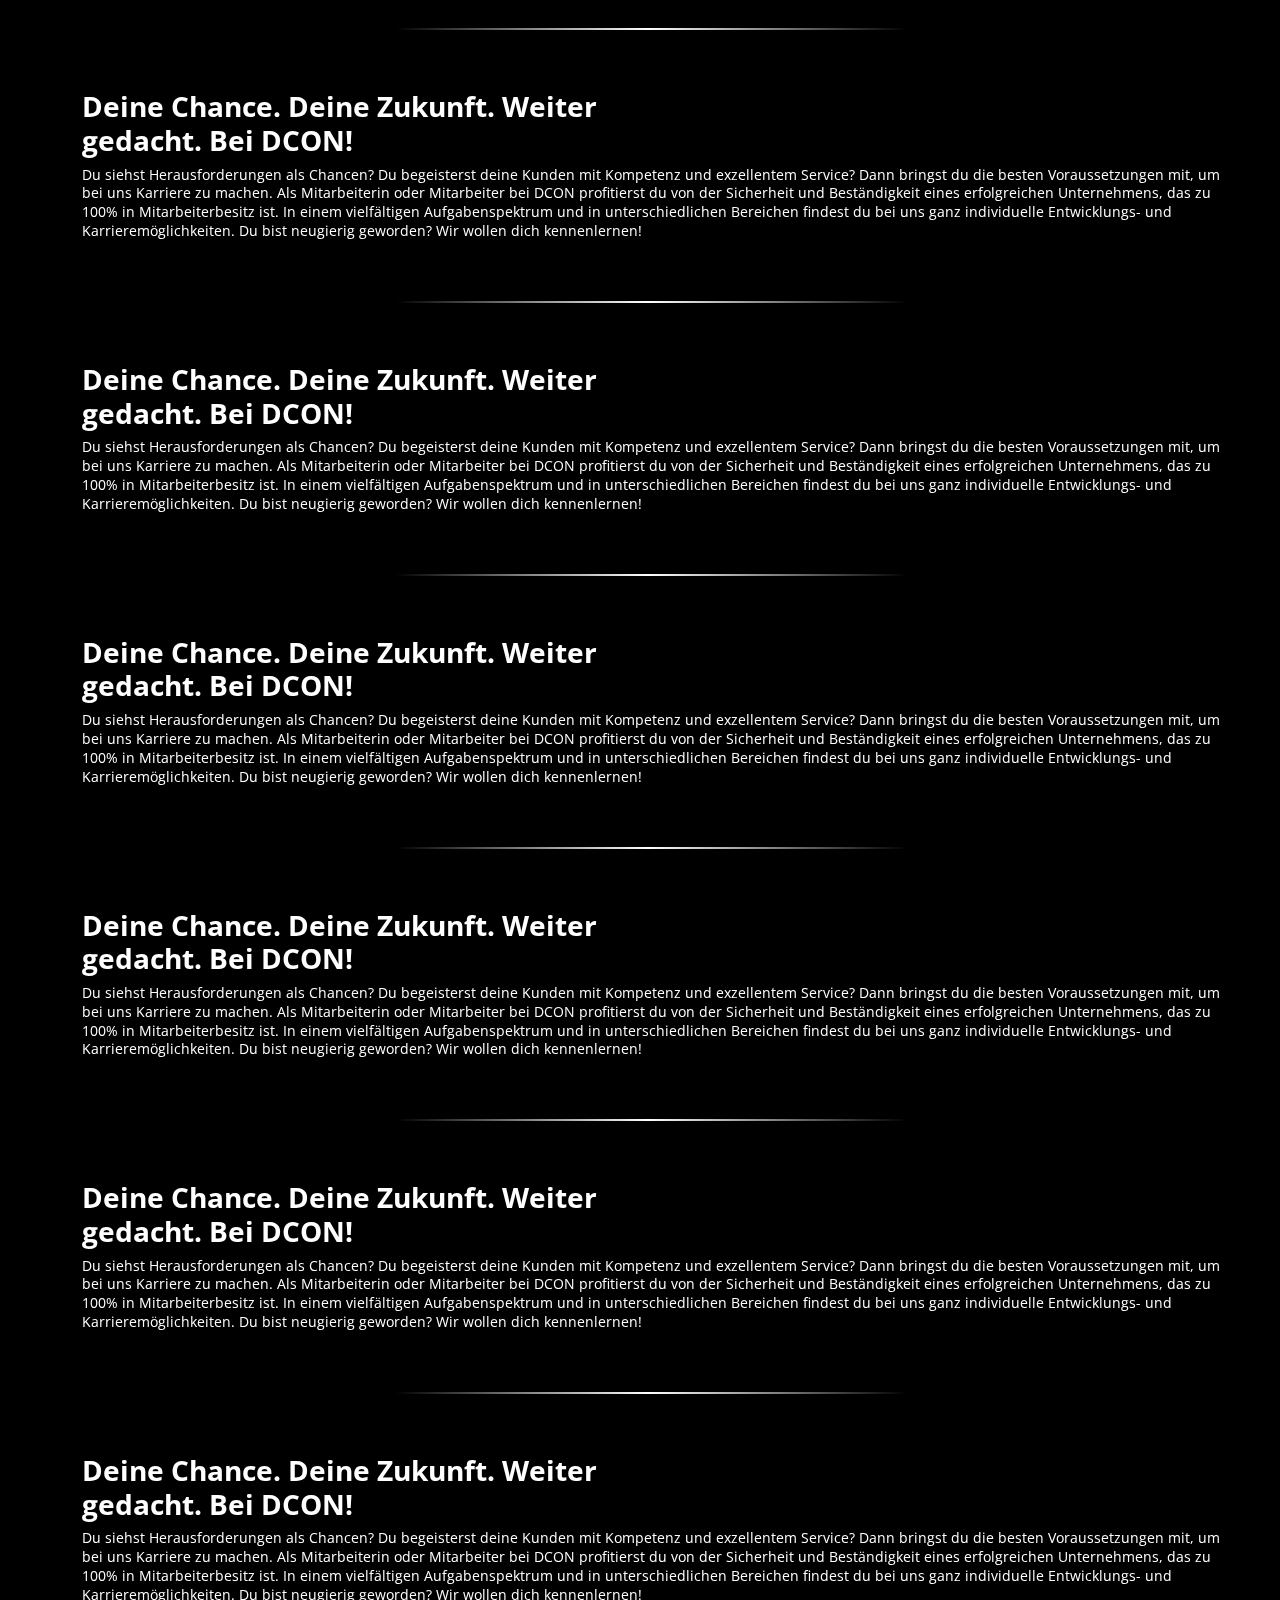
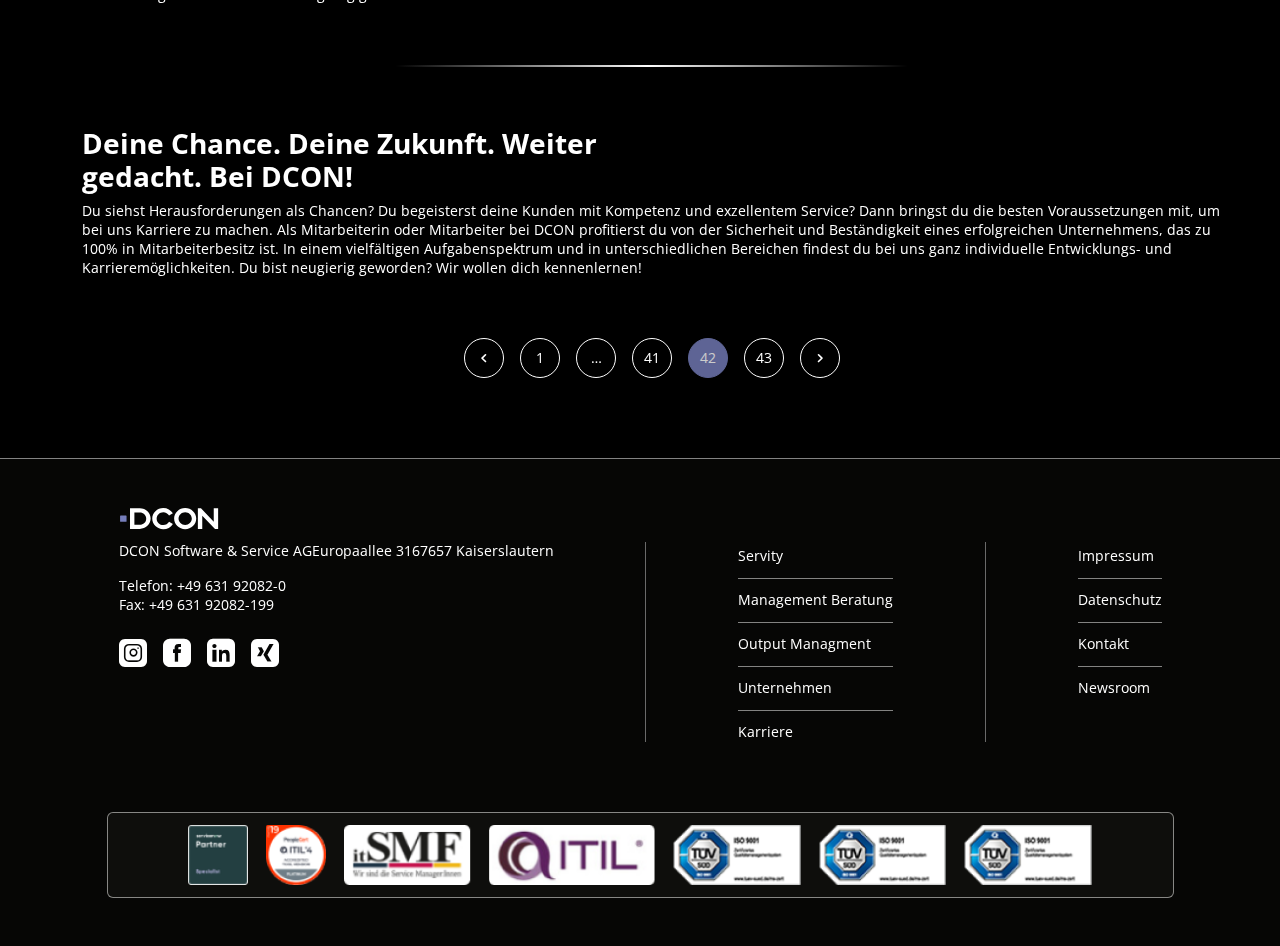
<file: search.html>
<!DOCTYPE html>
<html lang="de">
<head>
    <meta charset="UTF-8">
    <meta http-equiv="X-UA-Compatible" content="IE=edge">
    <meta name="viewport" content="width=device-width, initial-scale=1.0">
    <link rel="shortcut icon" href="img/ico.svg">
    <link rel="stylesheet" href="css/vendors.css">
    <link rel="stylesheet" href="css/style.css">
    <title>Search</title>
</head>

<body>
    <div class="dc-wrapper">
        <header class="dc-header">
    <div class="container-xl">
        <div class="dc-header-btns">
            <a href="#" class="btn btn-tertiary btn-sm me-3">Demo</a>
            <a href="#" class="btn btn-primary btn-sm me-3">Trainings</a>
            <a href="#" class="dc-kontakt-btn ic-contact_phone">Kontakt</a>
        </div>
        <div class="dc-header-body">
            <a href="#" class="dc-logo me-auto">
                <img src="img/logo/logo.svg" alt="logo">
            </a>
            <nav class="dc-header-navbar">
                <!-- search -->
                <form class="dc-search" role="search">
                    <div class="dc-search-row">
                        <button type="submit" class="ic-search search"></button>
                        <input class="form-control" type="search" autocomplete="off" id="search"
                            placeholder="Suchbegriff...">
                        <button type="reset" class=" ic-close-btn close"></button>
                    </div>
                </form>
                <ul class="nav dc-header-nav">
                    <li class="nav-item dc-header-item">
                        <a href="#" class="nav-link ic-chevron_right">Servity</a>
                        <div class="dc-menu-dropdown">
    <div class="row justify-content-center dc-scroll-lock">
        <div class="col-12 col-md-10">
            <div class="dc-dropdown-top">
                <a href="#" class="p-1"><img src="img/logo/serv-logo.svg" alt="Servity logo"></a>
                <button type="button" class="btn btn-close ic-close-btn"></button>
            </div>
            <hr class="my-0">
            <div class="dc-dropdown-body">
                <div>
                    <ul>
                        <li><a href="#" class="dc-dropdown-link">Servity live erleben</a></li>
                        <li><a href="#" class="dc-dropdown-link">Accredited Tool Vendor</a></li>
                        <li><a href="#" class="dc-dropdown-link">ITIL Practices in Servity</a></li>
                        <li><a href="#" class="dc-dropdown-link">Enterprise Lösungen</a></li>
                        <li><a href="#" class="dc-dropdown-link">User Experience</a></li>
                        <li><a href="#" class="dc-dropdown-link">Automation</a></li>
                        <li><a href="#" class="dc-dropdown-link">Innovation</a></li>
                        <li><a href="#" class="dc-dropdown-link">Servity as a Service</a></li>
                    </ul>
                </div>
                <div class="dc-ratio dc-dropdown-img">
                    <img src="img/Navigation_06.png" alt="macbook">
                </div>
            </div>
        </div>
    </div>
</div>
                    </li>
                    <li class="nav-item dc-header-item">
                        <a href="#" class="nav-link ic-chevron_right">Beratung</a>
                        <div class="dc-menu-dropdown">
    <div class="row justify-content-center dc-scroll-lock">
        <div class="col-12 col-md-10">
            <div class="dc-dropdown-top">
                <h2>Beratung</h2>
                <button class=" btn btn-close ic-close-btn"></button>
            </div>
            <hr class="my-0">
            <div class="dc-dropdown-body">
                <div>
                    <ul>
                        <li><a href="#" class="dc-dropdown-link">Einführung von Servity</a></li>
                        <li>
                            <a href="#" class="dc-dropdown-link dc-dropdown-ic ic-chewron_top">IT Management</a>
                            <ul class="dc-subdropdown">
                                <li><a href="#">Management Middleware</a></li>
                                <li><a href="#">Management-zung</a></li>
                            </ul>
                        </li>
                        <li>
                            <a href="#" class="dc-dropdown-link">Organisational Changes</a>
                        </li>
                        <li>
                            <a href="#" class="dc-dropdown-link dc-dropdown-ic ic-chewron_top">Output Managemen</a>
                            <ul class="dc-subdropdown">
                                <li><a href="#">Print Middleware</a></li>
                                <li><a href="#">Ausschreibungsunterstüt-zung</a></li>
                            </ul>
                        </li>
                    </ul>
                </div>
                <div class="dc-ratio dc-dropdown-img">
                    <img src="img/Navigation_05.png" alt="nav img">
                </div>
            </div>
        </div>
    </div>
</div>
                    </li>
                    <li class="nav-item dc-header-item">
                        <a href="#" class="nav-link ic-chevron_right">Kunden</a>
                        <div class="dc-menu-dropdown">
    <div class="row justify-content-center dc-scroll-lock">
        <div class="col-12 col-md-10">
            <div class="dc-dropdown-top">
                <h2>Kunden</h2>
                <button class=" btn btn-close ic-close-btn"></button>
            </div>
            <hr class="my-0">
            <div class="dc-dropdown-body">
                <div>
                    <ul>
                        <li><a href="#" class="dc-dropdown-link">Branchen</a></li>
                        <li>
                            <a href="#" class="dc-dropdown-link">Success Stories</a>
                        </li>
                    </ul>
                </div>
                <div class="dc-ratio dc-dropdown-img">
                    <img src="img/Navigation_04.png" alt="nav img">
                </div>
            </div>
        </div>
    </div>
</div>
                    </li>
                    <li class="nav-item dc-header-item">
                        <a href="#" class="nav-link ic-chevron_right">Partner</a>
                        <div class="dc-menu-dropdown">
    <div class="row justify-content-center dc-scroll-lock">
        <div class="col-12 col-md-10">
            <div class="dc-dropdown-top">
                <h2>Partner</h2>
                <button class=" btn btn-close ic-close-btn"></button>
            </div>
            <hr class="my-0">
            <div class="dc-dropdown-body">
                <div>
                    <ul>
                        <li><a href="#" class="dc-dropdown-link">Servity Partnernetzwerk</a></li>
                        <li>
                            <a href="#" class="dc-dropdown-link">Partner werden</a>
                        </li>
                    </ul>
                </div>
                <div class="dc-ratio dc-dropdown-img">
                    <img src="img/Navigation_03.png" alt="nav img">
                </div>
            </div>
        </div>
    </div>
</div>
                    </li>
                    <li class="nav-item dc-header-item">
                        <a href="#" class="nav-link ic-chevron_right">Unternehmen</a>
                        <div class="dc-menu-dropdown">
    <div class="row justify-content-center dc-scroll-lock">
        <div class="col-12 col-md-10">
            <div class="dc-dropdown-top">
                <h2>Unternehmen</h2>
                <button class=" btn btn-close ic-close-btn"></button>
            </div>
            <hr class="my-0">
            <div class="dc-dropdown-body">
                <div>
                    <ul>
                        <li><a href="#" class="dc-dropdown-link">Menschen</a></li>
                        <li><a href="#" class="dc-dropdown-link">Nachhaltigkeit & Engagement</a></li>
                        <li>
                            <a href="#" class="dc-dropdown-link dc-dropdown-ic ic-chewron_top">Kooperationen</a>
                            <ul class="dc-subdropdown">
                                <li><a href="#">Kooperationen Middleware</a></li>
                                <li><a href="#">Kooperationen-zung</a></li>
                            </ul>
                        </li>
                        <li>
                            <a href="#" class="dc-dropdown-link">News Room</a>
                        </li>
                    </ul>
                </div>
                <div class="dc-ratio dc-dropdown-img">
                    <img src="img/Navigation_02.png" alt="nav img">
                </div>
            </div>
        </div>
    </div>
</div>

                    </li>
                    <li class="nav-item dc-header-item">
                        <a href="#" class="nav-link ic-chevron_right">Karriere</a>
                        <div class="dc-menu-dropdown">
    <div class="row justify-content-center dc-scroll-lock">
        <div class="col-12 col-md-10">
            <div class="dc-dropdown-top">
                <h2>Karriere</h2>
                <button class=" btn btn-close ic-close-btn"></button>
            </div>
            <hr class="my-0">
            <div class="dc-dropdown-body">
                <div>
                    <ul>
                        <li><a href="#" class="dc-dropdown-link">DCON live erleben</a></li>
                        <li><a href="#" class="dc-dropdown-link">Stellenangebote</a></li>
                        <li><a href="#" class="dc-dropdown-link">Arbeiten bei DCON</a></li>
                        <li><a href="#" class="dc-dropdown-link">Bewerbungs FAQ</a></li>
                    </ul>
                </div>
                <div class="dc-ratio dc-dropdown-img">
                    <img src="img/Navigation_01.png" alt="nav img">
                </div>
            </div>
        </div>
    </div>
</div>
                    </li>
                    <li class="nav-item dc-header-item dc-kontakt-item">
                        <a href="#" class="nav-link ic-chevron_right">
                            <span class="dc-kontakt-btn ic-contact_phone">Kontakt</span>
                        </a>
                        <div class="dc-menu-dropdown">
    <div class="row justify-content-center dc-scroll-lock">
        <div class="col-12 col-md-10">
            <div class="dc-dropdown-top">
                <h2>Kontakts</h2>
                <button class=" btn btn-close ic-close-btn"></button>
            </div>
            <hr class="my-0">
            <div class="dc-dropdown-body">
                <div>
                    <ul>
                        <li><a href="#" class="dc-dropdown-link">Kontakts 1</a></li>
                        <li>
                            <a href="#" class="dc-dropdown-link">Kontakts 2</a>
                        </li>
                    </ul>
                </div>
                <div class="dc-ratio dc-dropdown-img">
                    <img src="img/Navigation_03.png" alt="nav img">
                </div>
            </div>
        </div>
    </div>
</div>
                    </li>
                    <li>
                        <div class="dc-header-btns">
                            <a href="#" class="btn btn-info btn-sm">Demo</a>
                            <a href="#" class="btn btn-primary btn-sm">Trainings</a>
                        </div>
                    </li>
                </ul>
            </nav>

            <!-- menu burger -->
            <button type="button" class="dc-btn-burger">
                <span class="ic-menu"></span>
                <span class="ic-close"></span>
            </button>
        </div>
    </div>

</header>

        <main class="dc-page">
            <!-- search -->
            <section class="dc-search pt-0 pb-0">
                <div class="container-xl ">
                    <div class="text-center pb-80">
                        <h2 class="mb-4">Suchergebnisse für: DCON</h2>
                        <div class="dc-line"></div>
                    </div>
                    <div class="dc-search-wrap">
                         <div class="dc-redactor text-start">
                            <h2>Deine Chance. Deine Zukunft. Weiter <br> gedacht. Bei DCON!</h2>
                            <p>Du siehst Herausforderungen als Chancen? Du begeisterst deine Kunden mit Kompetenz und
                                exzellentem Service? Dann bringst du die besten Voraussetzungen mit, um bei uns Karriere
                                zu
                                machen. Als Mitarbeiterin oder Mitarbeiter bei DCON profitierst du von der Sicherheit
                                und
                                Beständigkeit eines erfolgreichen Unternehmens, das zu 100% in Mitarbeiterbesitz ist. In
                                einem vielfältigen Aufgabenspektrum und in unterschiedlichen Bereichen findest du bei
                                uns
                                ganz individuelle Entwicklungs- und Karrieremöglichkeiten. Du bist neugierig geworden?
                                Wir
                                wollen dich kennenlernen!</p>
                    </div>
                     <div class="dc-redactor text-start">
                            <h2>Deine Chance. Deine Zukunft. Weiter <br> gedacht. Bei DCON!</h2>
                            <p>Du siehst Herausforderungen als Chancen? Du begeisterst deine Kunden mit Kompetenz und
                                exzellentem Service? Dann bringst du die besten Voraussetzungen mit, um bei uns Karriere
                                zu
                                machen. Als Mitarbeiterin oder Mitarbeiter bei DCON profitierst du von der Sicherheit
                                und
                                Beständigkeit eines erfolgreichen Unternehmens, das zu 100% in Mitarbeiterbesitz ist. In
                                einem vielfältigen Aufgabenspektrum und in unterschiedlichen Bereichen findest du bei
                                uns
                                ganz individuelle Entwicklungs- und Karrieremöglichkeiten. Du bist neugierig geworden?
                                Wir
                                wollen dich kennenlernen!</p>
                    </div>
                     <div class="dc-redactor text-start">
                            <h2>Deine Chance. Deine Zukunft. Weiter <br> gedacht. Bei DCON!</h2>
                            <p>Du siehst Herausforderungen als Chancen? Du begeisterst deine Kunden mit Kompetenz und
                                exzellentem Service? Dann bringst du die besten Voraussetzungen mit, um bei uns Karriere
                                zu
                                machen. Als Mitarbeiterin oder Mitarbeiter bei DCON profitierst du von der Sicherheit
                                und
                                Beständigkeit eines erfolgreichen Unternehmens, das zu 100% in Mitarbeiterbesitz ist. In
                                einem vielfältigen Aufgabenspektrum und in unterschiedlichen Bereichen findest du bei
                                uns
                                ganz individuelle Entwicklungs- und Karrieremöglichkeiten. Du bist neugierig geworden?
                                Wir
                                wollen dich kennenlernen!</p>
                    </div>
                     <div class="dc-redactor text-start">
                            <h2>Deine Chance. Deine Zukunft. Weiter <br> gedacht. Bei DCON!</h2>
                            <p>Du siehst Herausforderungen als Chancen? Du begeisterst deine Kunden mit Kompetenz und
                                exzellentem Service? Dann bringst du die besten Voraussetzungen mit, um bei uns Karriere
                                zu
                                machen. Als Mitarbeiterin oder Mitarbeiter bei DCON profitierst du von der Sicherheit
                                und
                                Beständigkeit eines erfolgreichen Unternehmens, das zu 100% in Mitarbeiterbesitz ist. In
                                einem vielfältigen Aufgabenspektrum und in unterschiedlichen Bereichen findest du bei
                                uns
                                ganz individuelle Entwicklungs- und Karrieremöglichkeiten. Du bist neugierig geworden?
                                Wir
                                wollen dich kennenlernen!</p>
                    </div>
                     <div class="dc-redactor text-start">
                            <h2>Deine Chance. Deine Zukunft. Weiter <br> gedacht. Bei DCON!</h2>
                            <p>Du siehst Herausforderungen als Chancen? Du begeisterst deine Kunden mit Kompetenz und
                                exzellentem Service? Dann bringst du die besten Voraussetzungen mit, um bei uns Karriere
                                zu
                                machen. Als Mitarbeiterin oder Mitarbeiter bei DCON profitierst du von der Sicherheit
                                und
                                Beständigkeit eines erfolgreichen Unternehmens, das zu 100% in Mitarbeiterbesitz ist. In
                                einem vielfältigen Aufgabenspektrum und in unterschiedlichen Bereichen findest du bei
                                uns
                                ganz individuelle Entwicklungs- und Karrieremöglichkeiten. Du bist neugierig geworden?
                                Wir
                                wollen dich kennenlernen!</p>
                    </div>
                     <div class="dc-redactor text-start">
                            <h2>Deine Chance. Deine Zukunft. Weiter <br> gedacht. Bei DCON!</h2>
                            <p>Du siehst Herausforderungen als Chancen? Du begeisterst deine Kunden mit Kompetenz und
                                exzellentem Service? Dann bringst du die besten Voraussetzungen mit, um bei uns Karriere
                                zu
                                machen. Als Mitarbeiterin oder Mitarbeiter bei DCON profitierst du von der Sicherheit
                                und
                                Beständigkeit eines erfolgreichen Unternehmens, das zu 100% in Mitarbeiterbesitz ist. In
                                einem vielfältigen Aufgabenspektrum und in unterschiedlichen Bereichen findest du bei
                                uns
                                ganz individuelle Entwicklungs- und Karrieremöglichkeiten. Du bist neugierig geworden?
                                Wir
                                wollen dich kennenlernen!</p>
                    </div>
                     <div class="dc-redactor text-start">
                            <h2>Deine Chance. Deine Zukunft. Weiter <br> gedacht. Bei DCON!</h2>
                            <p>Du siehst Herausforderungen als Chancen? Du begeisterst deine Kunden mit Kompetenz und
                                exzellentem Service? Dann bringst du die besten Voraussetzungen mit, um bei uns Karriere
                                zu
                                machen. Als Mitarbeiterin oder Mitarbeiter bei DCON profitierst du von der Sicherheit
                                und
                                Beständigkeit eines erfolgreichen Unternehmens, das zu 100% in Mitarbeiterbesitz ist. In
                                einem vielfältigen Aufgabenspektrum und in unterschiedlichen Bereichen findest du bei
                                uns
                                ganz individuelle Entwicklungs- und Karrieremöglichkeiten. Du bist neugierig geworden?
                                Wir
                                wollen dich kennenlernen!</p>
                    </div>
                     <div class="dc-redactor text-start">
                            <h2>Deine Chance. Deine Zukunft. Weiter <br> gedacht. Bei DCON!</h2>
                            <p>Du siehst Herausforderungen als Chancen? Du begeisterst deine Kunden mit Kompetenz und
                                exzellentem Service? Dann bringst du die besten Voraussetzungen mit, um bei uns Karriere
                                zu
                                machen. Als Mitarbeiterin oder Mitarbeiter bei DCON profitierst du von der Sicherheit
                                und
                                Beständigkeit eines erfolgreichen Unternehmens, das zu 100% in Mitarbeiterbesitz ist. In
                                einem vielfältigen Aufgabenspektrum und in unterschiedlichen Bereichen findest du bei
                                uns
                                ganz individuelle Entwicklungs- und Karrieremöglichkeiten. Du bist neugierig geworden?
                                Wir
                                wollen dich kennenlernen!</p>
                    </div>
                     <div class="dc-redactor text-start">
                            <h2>Deine Chance. Deine Zukunft. Weiter <br> gedacht. Bei DCON!</h2>
                            <p>Du siehst Herausforderungen als Chancen? Du begeisterst deine Kunden mit Kompetenz und
                                exzellentem Service? Dann bringst du die besten Voraussetzungen mit, um bei uns Karriere
                                zu
                                machen. Als Mitarbeiterin oder Mitarbeiter bei DCON profitierst du von der Sicherheit
                                und
                                Beständigkeit eines erfolgreichen Unternehmens, das zu 100% in Mitarbeiterbesitz ist. In
                                einem vielfältigen Aufgabenspektrum und in unterschiedlichen Bereichen findest du bei
                                uns
                                ganz individuelle Entwicklungs- und Karrieremöglichkeiten. Du bist neugierig geworden?
                                Wir
                                wollen dich kennenlernen!</p>
                    </div>
                     <div class="dc-redactor text-start">
                            <h2>Deine Chance. Deine Zukunft. Weiter <br> gedacht. Bei DCON!</h2>
                            <p>Du siehst Herausforderungen als Chancen? Du begeisterst deine Kunden mit Kompetenz und
                                exzellentem Service? Dann bringst du die besten Voraussetzungen mit, um bei uns Karriere
                                zu
                                machen. Als Mitarbeiterin oder Mitarbeiter bei DCON profitierst du von der Sicherheit
                                und
                                Beständigkeit eines erfolgreichen Unternehmens, das zu 100% in Mitarbeiterbesitz ist. In
                                einem vielfältigen Aufgabenspektrum und in unterschiedlichen Bereichen findest du bei
                                uns
                                ganz individuelle Entwicklungs- und Karrieremöglichkeiten. Du bist neugierig geworden?
                                Wir
                                wollen dich kennenlernen!</p>
                    </div>
                     <div class="dc-redactor text-start">
                            <h2>Deine Chance. Deine Zukunft. Weiter <br> gedacht. Bei DCON!</h2>
                            <p>Du siehst Herausforderungen als Chancen? Du begeisterst deine Kunden mit Kompetenz und
                                exzellentem Service? Dann bringst du die besten Voraussetzungen mit, um bei uns Karriere
                                zu
                                machen. Als Mitarbeiterin oder Mitarbeiter bei DCON profitierst du von der Sicherheit
                                und
                                Beständigkeit eines erfolgreichen Unternehmens, das zu 100% in Mitarbeiterbesitz ist. In
                                einem vielfältigen Aufgabenspektrum und in unterschiedlichen Bereichen findest du bei
                                uns
                                ganz individuelle Entwicklungs- und Karrieremöglichkeiten. Du bist neugierig geworden?
                                Wir
                                wollen dich kennenlernen!</p>
                    </div>
                     <div class="dc-redactor text-start">
                            <h2>Deine Chance. Deine Zukunft. Weiter <br> gedacht. Bei DCON!</h2>
                            <p>Du siehst Herausforderungen als Chancen? Du begeisterst deine Kunden mit Kompetenz und
                                exzellentem Service? Dann bringst du die besten Voraussetzungen mit, um bei uns Karriere
                                zu
                                machen. Als Mitarbeiterin oder Mitarbeiter bei DCON profitierst du von der Sicherheit
                                und
                                Beständigkeit eines erfolgreichen Unternehmens, das zu 100% in Mitarbeiterbesitz ist. In
                                einem vielfältigen Aufgabenspektrum und in unterschiedlichen Bereichen findest du bei
                                uns
                                ganz individuelle Entwicklungs- und Karrieremöglichkeiten. Du bist neugierig geworden?
                                Wir
                                wollen dich kennenlernen!</p>
                    </div>
                    
                </div>
                <div class="dc-pagination">
    <nav>
        <ul class="page-numbers">
            <li><a class="prev page-numbers" href="#">
                    <i class="arr-left-ic"></i></a>
            </li>
            <li><a class="page-numbers" href="#">1</a></li>
            <li><span class="page-numbers dots">…</span></li>
            <li><a class="page-numbers" href="#">41</a></li>
            <li><span aria-current="page" class="page-numbers current">42</span></li>
            <li><a class="page-numbers" href="#">43</a></li>
            <li><a class="next page-numbers" href="#"><i class="arr-right-ic"></i></a></li>
        </ul>
    </nav>
</div>
    </div>
    </section>

    </main>
    <footer class="py-6">
    <div class="container-xl">
        <div class="row justify-content-center">
            <div class="col-md-11">
                <div class="row justify-content-between gy-md-0 gy-5">
                    <div class="col-12 mb-0 mb-md-3">
                        <a href="#" class="dc-logo">
                            <img src="img/logo/logo.svg" alt="logo">
                        </a>
                    </div>
                    <div class="col-12 col-md-auto">
                        <div class="dc-kontact">
                            <p>DCON Software & Service AGEuropaallee 3167657 Kaiserslautern</p>
                            <div class="pb-3 pb-md-5">
                                <a href="tel:+49631920820">Telefon: +49 631 92082-0</a>
                                <a href="tel:+4963192082199">Fax: +49 631 92082-199</a>
                            </div>
                            <div class="row g-4">
                                <div class="col-auto"><a class="ic-insta" href="#"></a></div>
                                <div class="col-auto"><a class="ic-fc" href="#"></a></div>
                                <div class="col-auto"><a class="ic-lk" href="#"></a></div>
                                <div class="col-auto"><a class="ic-subtract" href="#"></a></div>
                            </div>
                        </div>
                    </div>
                    <div class="col-auto d-md-block d-none">
                        <div class="dc-vertical-line"></div>
                    </div>
                    <div class="col-12 col-md-auto ">
                        <nav class="navbar navbar-dark">
                            <ul class="navbar-nav dc-navbar-border">
                                <li class="nav-item">
                                    <a class="nav-link" href="#">Servity</a>
                                </li>
                                <li class="nav-item">
                                    <a class="nav-link" href="#">Management Beratung</a>
                                </li>
                                <li class="nav-item">
                                    <a class="nav-link" href="#">Output Managment</a>
                                </li>
                                <li class="nav-item">
                                    <a class="nav-link" href="#">Unternehmen</a>
                                </li>
                                <li class="nav-item">
                                    <a class="nav-link" href="#">Karriere</a>
                                </li>
                            </ul>
                        </nav>
                    </div>
                    <div class="col-auto d-md-block d-none">
                        <div class="dc-vertical-line"></div>
                    </div>
                    <div class="col-12 col-md-auto">
                        <nav class="navbar navbar-dark ">
                            <ul class="navbar-nav">
                                <li class="nav-item">
                                    <a class="nav-link" href="#">Impressum</a>
                                </li>
                                <li class="nav-item">
                                    <a class="nav-link" href="#">Datenschutz</a>
                                </li>
                                <li class="nav-item">
                                    <a class="nav-link" href="#">Kontakt</a>
                                </li>
                                <li class="nav-item">
                                    <a class="nav-link" href="#">Newsroom</a>
                                </li>
                            </ul>
                        </nav>
                    </div>
                    <div class="col-12 dc-partners">
                        <div class="row justify-content-center ">
                            <div class="col-auto">
                                <a href="#"><img src="img/partner/partner-1.png" alt=""></a>
                            </div>
                            <div class="col-auto">
                                <a href="#"><img src="img/partner/partner-2.png" alt=""></a>
                            </div>
                            <div class="col-auto">
                                <a href="#"><img src="img/partner/partner-3.png" alt=""></a>
                            </div>
                            <div class="col-auto">
                                <a href="#"><img src="img/partner/partner-4.png" alt=""></a>
                            </div>
                            <div class="col-auto">
                                <a href="#"><img src="img/partner/partner-5.png" alt=""></a>
                            </div>
                            <div class="col-auto">
                                <a href="#"><img src="img/partner/partner-5.png" alt=""></a>
                            </div>
                            <div class="col-auto">
                                <a href="#"><img src="img/partner/partner-5.png" alt=""></a>
                            </div>
                        </div>
                    </div>
                </div>
            </div>
        </div>

    </div>
</footer>
    <div class="dc-page-nav">
    <!-- Создаеться динамически js кодом в зависимости от количества
    секцій с классом dc-scroll-->
</div>
    <button type="button" class="dc-btn-nav scroll-up ic-arrow-down"></button>
    </div>
    <script src="js/vendors.js"></script>
<script src="js/app.js"></script>
</body>

</html>
</file>
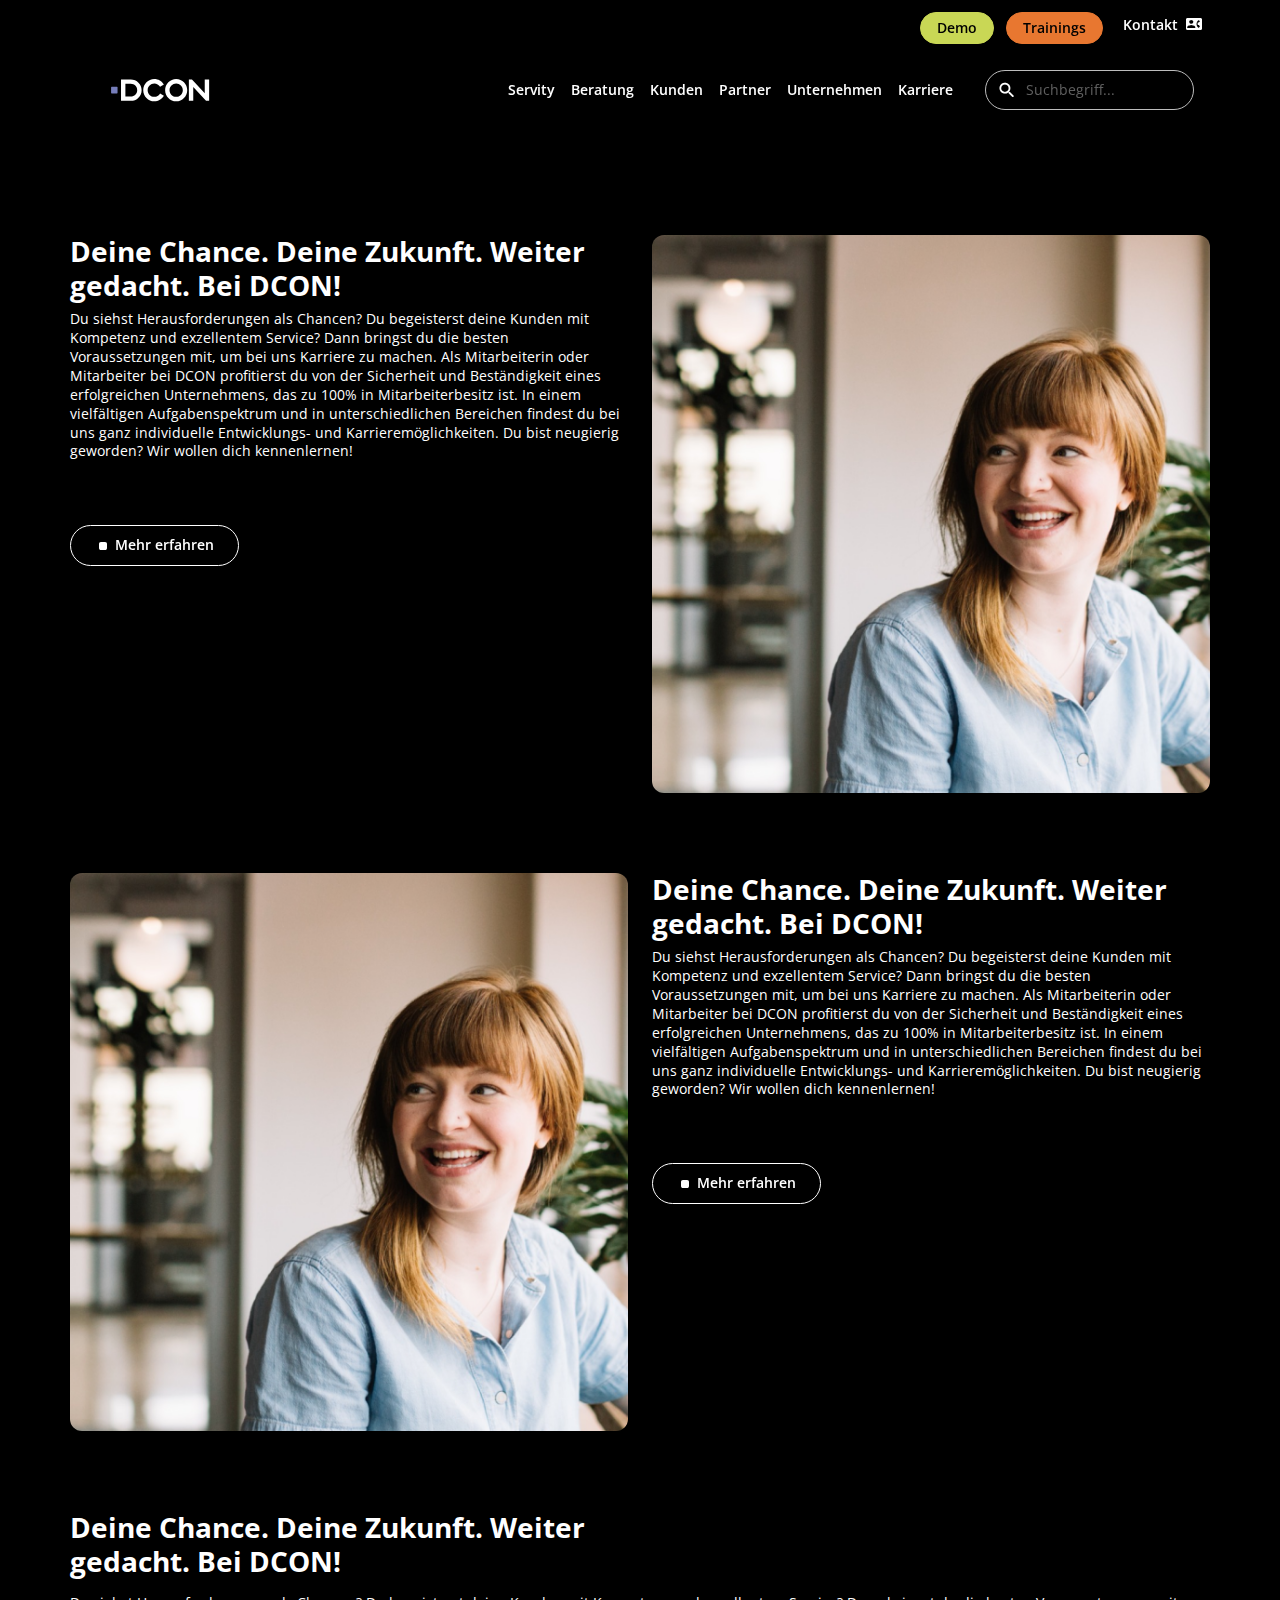
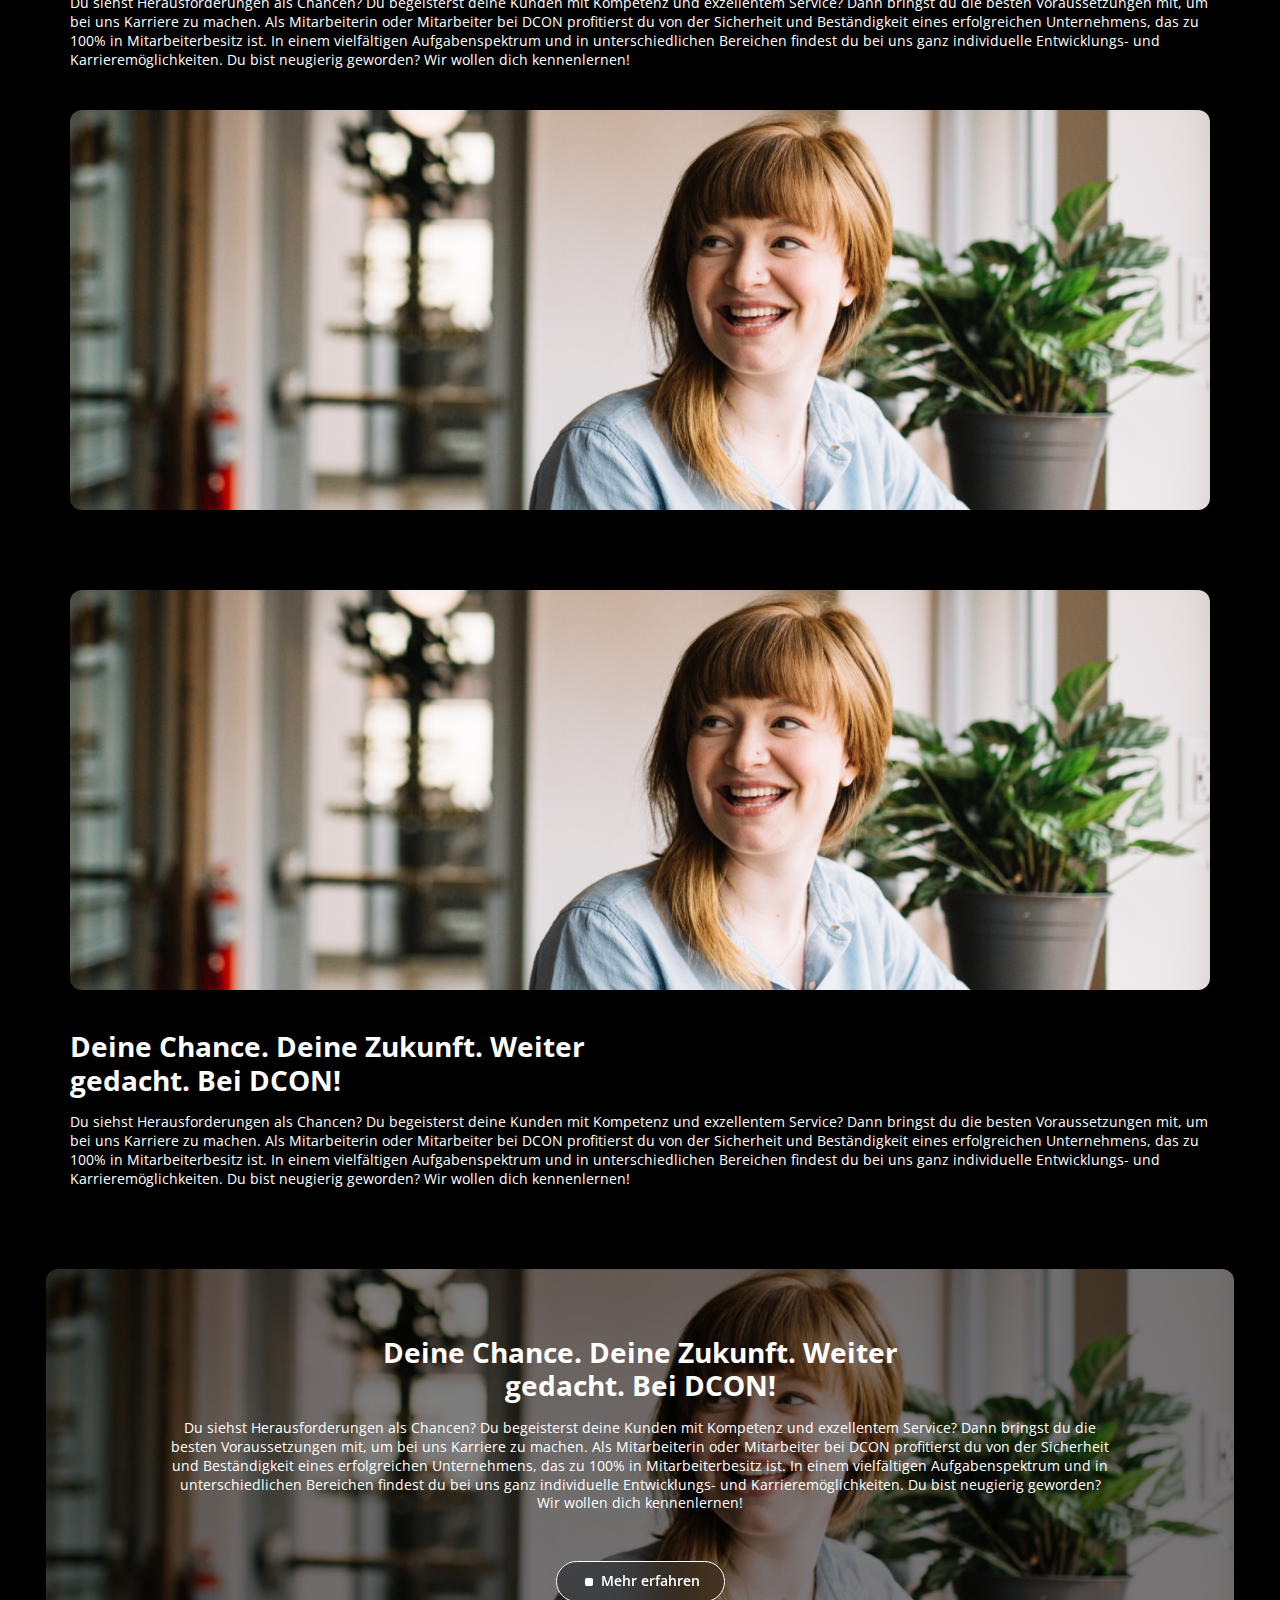
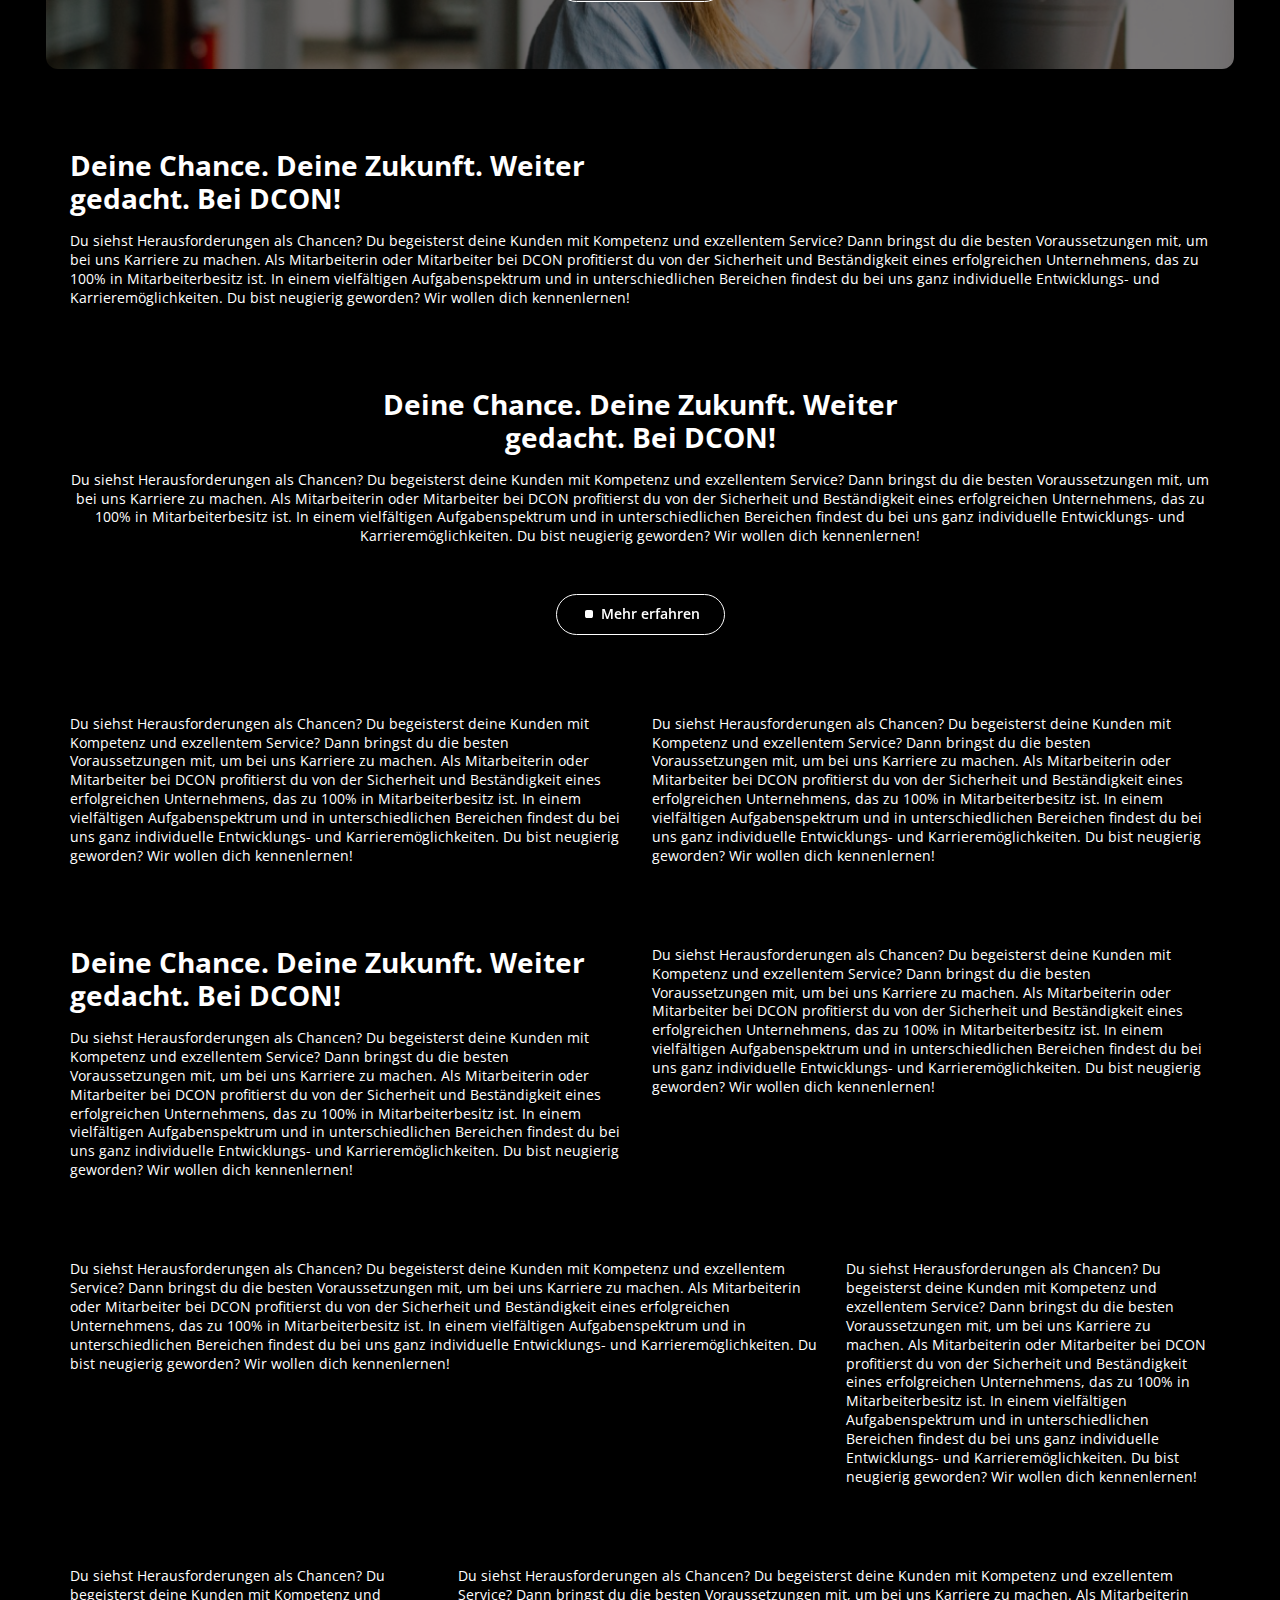
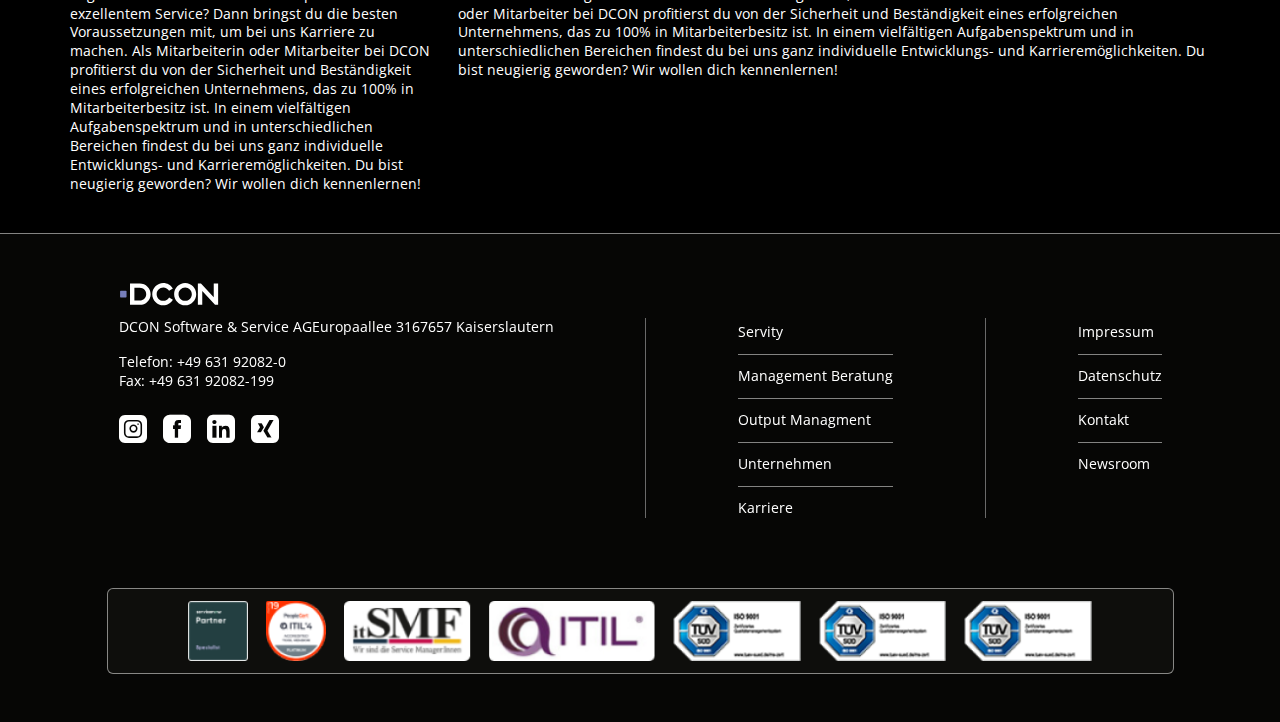
<file: text-img.html>
<!DOCTYPE html>
<html lang="de">
<head>
    <meta charset="UTF-8">
    <meta http-equiv="X-UA-Compatible" content="IE=edge">
    <meta name="viewport" content="width=device-width, initial-scale=1.0">
    <link rel="shortcut icon" href="img/ico.svg">
    <link rel="stylesheet" href="css/vendors.css">
    <link rel="stylesheet" href="css/style.css">
    <title>Text-img</title>
</head>

<body>
    <div class="dc-wrapper">
        <header class="dc-header">
    <div class="container-xl">
        <div class="dc-header-btns">
            <a href="#" class="btn btn-tertiary btn-sm me-3">Demo</a>
            <a href="#" class="btn btn-primary btn-sm me-3">Trainings</a>
            <a href="#" class="dc-kontakt-btn ic-contact_phone">Kontakt</a>
        </div>
        <div class="dc-header-body">
            <a href="#" class="dc-logo me-auto">
                <img src="img/logo/logo.svg" alt="logo">
            </a>
            <nav class="dc-header-navbar">
                <!-- search -->
                <form class="dc-search" role="search">
                    <div class="dc-search-row">
                        <button type="submit" class="ic-search search"></button>
                        <input class="form-control" type="search" autocomplete="off" id="search"
                            placeholder="Suchbegriff...">
                        <button type="reset" class=" ic-close-btn close"></button>
                    </div>
                </form>
                <ul class="nav dc-header-nav">
                    <li class="nav-item dc-header-item">
                        <a href="#" class="nav-link ic-chevron_right">Servity</a>
                        <div class="dc-menu-dropdown">
    <div class="row justify-content-center dc-scroll-lock">
        <div class="col-12 col-md-10">
            <div class="dc-dropdown-top">
                <a href="#" class="p-1"><img src="img/logo/serv-logo.svg" alt="Servity logo"></a>
                <button type="button" class="btn btn-close ic-close-btn"></button>
            </div>
            <hr class="my-0">
            <div class="dc-dropdown-body">
                <div>
                    <ul>
                        <li><a href="#" class="dc-dropdown-link">Servity live erleben</a></li>
                        <li><a href="#" class="dc-dropdown-link">Accredited Tool Vendor</a></li>
                        <li><a href="#" class="dc-dropdown-link">ITIL Practices in Servity</a></li>
                        <li><a href="#" class="dc-dropdown-link">Enterprise Lösungen</a></li>
                        <li><a href="#" class="dc-dropdown-link">User Experience</a></li>
                        <li><a href="#" class="dc-dropdown-link">Automation</a></li>
                        <li><a href="#" class="dc-dropdown-link">Innovation</a></li>
                        <li><a href="#" class="dc-dropdown-link">Servity as a Service</a></li>
                    </ul>
                </div>
                <div class="dc-ratio dc-dropdown-img">
                    <img src="img/Navigation_06.png" alt="macbook">
                </div>
            </div>
        </div>
    </div>
</div>
                    </li>
                    <li class="nav-item dc-header-item">
                        <a href="#" class="nav-link ic-chevron_right">Beratung</a>
                        <div class="dc-menu-dropdown">
    <div class="row justify-content-center dc-scroll-lock">
        <div class="col-12 col-md-10">
            <div class="dc-dropdown-top">
                <h2>Beratung</h2>
                <button class=" btn btn-close ic-close-btn"></button>
            </div>
            <hr class="my-0">
            <div class="dc-dropdown-body">
                <div>
                    <ul>
                        <li><a href="#" class="dc-dropdown-link">Einführung von Servity</a></li>
                        <li>
                            <a href="#" class="dc-dropdown-link dc-dropdown-ic ic-chewron_top">IT Management</a>
                            <ul class="dc-subdropdown">
                                <li><a href="#">Management Middleware</a></li>
                                <li><a href="#">Management-zung</a></li>
                            </ul>
                        </li>
                        <li>
                            <a href="#" class="dc-dropdown-link">Organisational Changes</a>
                        </li>
                        <li>
                            <a href="#" class="dc-dropdown-link dc-dropdown-ic ic-chewron_top">Output Managemen</a>
                            <ul class="dc-subdropdown">
                                <li><a href="#">Print Middleware</a></li>
                                <li><a href="#">Ausschreibungsunterstüt-zung</a></li>
                            </ul>
                        </li>
                    </ul>
                </div>
                <div class="dc-ratio dc-dropdown-img">
                    <img src="img/Navigation_05.png" alt="nav img">
                </div>
            </div>
        </div>
    </div>
</div>
                    </li>
                    <li class="nav-item dc-header-item">
                        <a href="#" class="nav-link ic-chevron_right">Kunden</a>
                        <div class="dc-menu-dropdown">
    <div class="row justify-content-center dc-scroll-lock">
        <div class="col-12 col-md-10">
            <div class="dc-dropdown-top">
                <h2>Kunden</h2>
                <button class=" btn btn-close ic-close-btn"></button>
            </div>
            <hr class="my-0">
            <div class="dc-dropdown-body">
                <div>
                    <ul>
                        <li><a href="#" class="dc-dropdown-link">Branchen</a></li>
                        <li>
                            <a href="#" class="dc-dropdown-link">Success Stories</a>
                        </li>
                    </ul>
                </div>
                <div class="dc-ratio dc-dropdown-img">
                    <img src="img/Navigation_04.png" alt="nav img">
                </div>
            </div>
        </div>
    </div>
</div>
                    </li>
                    <li class="nav-item dc-header-item">
                        <a href="#" class="nav-link ic-chevron_right">Partner</a>
                        <div class="dc-menu-dropdown">
    <div class="row justify-content-center dc-scroll-lock">
        <div class="col-12 col-md-10">
            <div class="dc-dropdown-top">
                <h2>Partner</h2>
                <button class=" btn btn-close ic-close-btn"></button>
            </div>
            <hr class="my-0">
            <div class="dc-dropdown-body">
                <div>
                    <ul>
                        <li><a href="#" class="dc-dropdown-link">Servity Partnernetzwerk</a></li>
                        <li>
                            <a href="#" class="dc-dropdown-link">Partner werden</a>
                        </li>
                    </ul>
                </div>
                <div class="dc-ratio dc-dropdown-img">
                    <img src="img/Navigation_03.png" alt="nav img">
                </div>
            </div>
        </div>
    </div>
</div>
                    </li>
                    <li class="nav-item dc-header-item">
                        <a href="#" class="nav-link ic-chevron_right">Unternehmen</a>
                        <div class="dc-menu-dropdown">
    <div class="row justify-content-center dc-scroll-lock">
        <div class="col-12 col-md-10">
            <div class="dc-dropdown-top">
                <h2>Unternehmen</h2>
                <button class=" btn btn-close ic-close-btn"></button>
            </div>
            <hr class="my-0">
            <div class="dc-dropdown-body">
                <div>
                    <ul>
                        <li><a href="#" class="dc-dropdown-link">Menschen</a></li>
                        <li><a href="#" class="dc-dropdown-link">Nachhaltigkeit & Engagement</a></li>
                        <li>
                            <a href="#" class="dc-dropdown-link dc-dropdown-ic ic-chewron_top">Kooperationen</a>
                            <ul class="dc-subdropdown">
                                <li><a href="#">Kooperationen Middleware</a></li>
                                <li><a href="#">Kooperationen-zung</a></li>
                            </ul>
                        </li>
                        <li>
                            <a href="#" class="dc-dropdown-link">News Room</a>
                        </li>
                    </ul>
                </div>
                <div class="dc-ratio dc-dropdown-img">
                    <img src="img/Navigation_02.png" alt="nav img">
                </div>
            </div>
        </div>
    </div>
</div>

                    </li>
                    <li class="nav-item dc-header-item">
                        <a href="#" class="nav-link ic-chevron_right">Karriere</a>
                        <div class="dc-menu-dropdown">
    <div class="row justify-content-center dc-scroll-lock">
        <div class="col-12 col-md-10">
            <div class="dc-dropdown-top">
                <h2>Karriere</h2>
                <button class=" btn btn-close ic-close-btn"></button>
            </div>
            <hr class="my-0">
            <div class="dc-dropdown-body">
                <div>
                    <ul>
                        <li><a href="#" class="dc-dropdown-link">DCON live erleben</a></li>
                        <li><a href="#" class="dc-dropdown-link">Stellenangebote</a></li>
                        <li><a href="#" class="dc-dropdown-link">Arbeiten bei DCON</a></li>
                        <li><a href="#" class="dc-dropdown-link">Bewerbungs FAQ</a></li>
                    </ul>
                </div>
                <div class="dc-ratio dc-dropdown-img">
                    <img src="img/Navigation_01.png" alt="nav img">
                </div>
            </div>
        </div>
    </div>
</div>
                    </li>
                    <li class="nav-item dc-header-item dc-kontakt-item">
                        <a href="#" class="nav-link ic-chevron_right">
                            <span class="dc-kontakt-btn ic-contact_phone">Kontakt</span>
                        </a>
                        <div class="dc-menu-dropdown">
    <div class="row justify-content-center dc-scroll-lock">
        <div class="col-12 col-md-10">
            <div class="dc-dropdown-top">
                <h2>Kontakts</h2>
                <button class=" btn btn-close ic-close-btn"></button>
            </div>
            <hr class="my-0">
            <div class="dc-dropdown-body">
                <div>
                    <ul>
                        <li><a href="#" class="dc-dropdown-link">Kontakts 1</a></li>
                        <li>
                            <a href="#" class="dc-dropdown-link">Kontakts 2</a>
                        </li>
                    </ul>
                </div>
                <div class="dc-ratio dc-dropdown-img">
                    <img src="img/Navigation_03.png" alt="nav img">
                </div>
            </div>
        </div>
    </div>
</div>
                    </li>
                    <li>
                        <div class="dc-header-btns">
                            <a href="#" class="btn btn-info btn-sm">Demo</a>
                            <a href="#" class="btn btn-primary btn-sm">Trainings</a>
                        </div>
                    </li>
                </ul>
            </nav>

            <!-- menu burger -->
            <button type="button" class="dc-btn-burger">
                <span class="ic-menu"></span>
                <span class="ic-close"></span>
            </button>
        </div>
    </div>

</header>
        <main class="dc-page">
            <!-- text left img right 50/50 -->
            <section class="dc-text-img pt-40 pb-40">
                <div class="container-xl">
                    <div class="row gy-40">
                        <div class="col-md-6">
                            <div class="dc-redactor text-start">
                                <h2>Deine Chance. Deine Zukunft. Weiter gedacht. Bei DCON!</h2>
                                <p>Du siehst Herausforderungen als Chancen? Du begeisterst deine Kunden mit Kompetenz
                                    und
                                    exzellentem Service? Dann bringst du die besten Voraussetzungen mit, um bei uns
                                    Karriere
                                    zu machen. Als Mitarbeiterin oder Mitarbeiter bei DCON profitierst du von der
                                    Sicherheit
                                    und Beständigkeit eines erfolgreichen Unternehmens, das zu 100% in Mitarbeiterbesitz
                                    ist. In einem vielfältigen Aufgabenspektrum und in unterschiedlichen Bereichen
                                    findest
                                    du bei uns ganz individuelle Entwicklungs- und Karrieremöglichkeiten. Du bist
                                    neugierig
                                    geworden? Wir wollen dich kennenlernen!</p>
                                <a href="#" class="btn btn-secondary ic-btn dc-btn-icon">Mehr erfahren</a>
                            </div>
                        </div>
                        <div class="col-md-6">
                            <div class="dc-ibg">
                                <img src="img/Ansprechpartner_02.png" alt="Ansprechpartner_02">
                            </div>
                        </div>
                    </div>
                </div>
            </section>
            <!-- text right img left 50/50 -->
            <section class="dc-text-img pt-40 pb-40">
                <div class="container-xl">
                    <div class="row gy-40 flex-row-reverse">
                        <div class="col-md-6">
                            <div class="dc-redactor text-start">
                                <h2>Deine Chance. Deine Zukunft. Weiter gedacht. Bei DCON!</h2>
                                <p>Du siehst Herausforderungen als Chancen? Du begeisterst deine Kunden mit Kompetenz
                                    und
                                    exzellentem Service? Dann bringst du die besten Voraussetzungen mit, um bei uns
                                    Karriere
                                    zu machen. Als Mitarbeiterin oder Mitarbeiter bei DCON profitierst du von der
                                    Sicherheit
                                    und Beständigkeit eines erfolgreichen Unternehmens, das zu 100% in Mitarbeiterbesitz
                                    ist. In einem vielfältigen Aufgabenspektrum und in unterschiedlichen Bereichen
                                    findest
                                    du bei uns ganz individuelle Entwicklungs- und Karrieremöglichkeiten. Du bist
                                    neugierig
                                    geworden? Wir wollen dich kennenlernen!</p>
                                <a href="#" class="btn btn-secondary ic-btn dc-btn-icon">Mehr erfahren</a>
                            </div>
                        </div>
                        <div class="col-md-6">
                            <div class="dc-ibg">
                                <img src="img/Ansprechpartner_02.png" alt="Ansprechpartner_02">
                            </div>
                        </div>
                    </div>
                </div>
            </section>
            <!-- text top img bottom w100%-->
            <section class="dc-text-img pt-40 pb-40">
                <div class="container-xl">
                    <div class="row gy-40 flex-column">
                        <div class="col-12">
                            <div class="dc-redactor dc-md text-start">
                                <h2>Deine Chance. Deine Zukunft. Weiter <br> gedacht. Bei DCON!</h2>
                                <p>Du siehst Herausforderungen als Chancen? Du begeisterst deine Kunden mit Kompetenz
                                    und
                                    exzellentem Service? Dann bringst du die besten Voraussetzungen mit, um bei uns
                                    Karriere
                                    zu machen. Als Mitarbeiterin oder Mitarbeiter bei DCON profitierst du von der
                                    Sicherheit
                                    und Beständigkeit eines erfolgreichen Unternehmens, das zu 100% in Mitarbeiterbesitz
                                    ist. In einem vielfältigen Aufgabenspektrum und in unterschiedlichen Bereichen
                                    findest
                                    du bei uns ganz individuelle Entwicklungs- und Karrieremöglichkeiten. Du bist
                                    neugierig
                                    geworden? Wir wollen dich kennenlernen!</p>
                            </div>
                        </div>
                        <div class="col-12">
                            <div class="dc-ibg">
                                <img src="img/Ansprechpartner_02.png" alt="Ansprechpartner_02">
                            </div>
                        </div>
                    </div>
                </div>
            </section>
            <!-- text bottom img top w100%-->
            <section class="dc-text-img pt-40 pb-40">
                <div class="container-xl">
                    <div class="row gy-40 flex-column flex-column-reverse">
                        <div class="col-12">
                            <div class="dc-redactor dc-md text-start">
                                <h2>Deine Chance. Deine Zukunft. Weiter <br> gedacht. Bei DCON!</h2>
                                <p>Du siehst Herausforderungen als Chancen? Du begeisterst deine Kunden mit Kompetenz
                                    und
                                    exzellentem Service? Dann bringst du die besten Voraussetzungen mit, um bei uns
                                    Karriere
                                    zu machen. Als Mitarbeiterin oder Mitarbeiter bei DCON profitierst du von der
                                    Sicherheit
                                    und Beständigkeit eines erfolgreichen Unternehmens, das zu 100% in Mitarbeiterbesitz
                                    ist. In einem vielfältigen Aufgabenspektrum und in unterschiedlichen Bereichen
                                    findest
                                    du bei uns ganz individuelle Entwicklungs- und Karrieremöglichkeiten. Du bist
                                    neugierig
                                    geworden? Wir wollen dich kennenlernen!</p>
                            </div>
                        </div>
                        <div class="col-12">
                            <div class="dc-ibg">
                                <img src="img/Ansprechpartner_02.png" alt="Ansprechpartner_02">
                            </div>
                        </div>
                    </div>
                </div>
            </section>
            <!-- text center img absolute w100%-->
            <section class="dc-text-img pt-40 pb-40 dc-text-img-bg">
                <div class="container-xl position-relative">
                    <div class="row gy-0">
                        <div class="col-sm-10">
                            <div class="dc-redactor dc-md text-center">
                                <h2>Deine Chance. Deine Zukunft. Weiter <br> gedacht. Bei DCON!</h2>
                                <p>Du siehst Herausforderungen als Chancen? Du begeisterst deine Kunden mit Kompetenz
                                    und
                                    exzellentem Service? Dann bringst du die besten Voraussetzungen mit, um bei uns
                                    Karriere
                                    zu machen. Als Mitarbeiterin oder Mitarbeiter bei DCON profitierst du von der
                                    Sicherheit
                                    und Beständigkeit eines erfolgreichen Unternehmens, das zu 100% in Mitarbeiterbesitz
                                    ist. In einem vielfältigen Aufgabenspektrum und in unterschiedlichen Bereichen
                                    findest
                                    du bei uns ganz individuelle Entwicklungs- und Karrieremöglichkeiten. Du bist
                                    neugierig
                                    geworden? Wir wollen dich kennenlernen!</p>
                                <a href="#" class="btn btn-secondary ic-btn dc-btn-icon">Mehr erfahren</a>
                            </div>
                        </div>
                        <div class="col-12">
                            <div class="dc-ibg">
                                <img src="img/Ansprechpartner_02.png" alt="Ansprechpartner_02">
                            </div>
                        </div>
                    </div>
                </div>
            </section>
            <!-- text title 100% -->
            <section class="dc-text-img pt-40 pb-40">
                <div class="container-xl">
                    <div class="row gy-40">
                        <div class="col-12">
                            <div class="dc-redactor dc-md text-start">
                                <h2>Deine Chance. Deine Zukunft. Weiter <br> gedacht. Bei DCON!</h2>
                                <p>Du siehst Herausforderungen als Chancen? Du begeisterst deine Kunden mit Kompetenz
                                    und
                                    exzellentem Service? Dann bringst du die besten Voraussetzungen mit, um bei uns
                                    Karriere
                                    zu machen. Als Mitarbeiterin oder Mitarbeiter bei DCON profitierst du von der
                                    Sicherheit
                                    und Beständigkeit eines erfolgreichen Unternehmens, das zu 100% in Mitarbeiterbesitz
                                    ist. In einem vielfältigen Aufgabenspektrum und in unterschiedlichen Bereichen
                                    findest
                                    du bei uns ganz individuelle Entwicklungs- und Karrieremöglichkeiten. Du bist
                                    neugierig
                                    geworden? Wir wollen dich kennenlernen!</p>
                            </div>
                        </div>
                    </div>
                </div>
            </section>
            <!-- text title center btn 100% -->
            <section class="dc-text-img pt-40 pb-40">
                <div class="container-xl">
                    <div class="row gy-40">
                        <div class="col-12">
                            <div class="dc-redactor dc-md">
                                <h2>Deine Chance. Deine Zukunft. Weiter <br> gedacht. Bei DCON!</h2>
                                <p>Du siehst Herausforderungen als Chancen? Du begeisterst deine Kunden mit Kompetenz
                                    und
                                    exzellentem Service? Dann bringst du die besten Voraussetzungen mit, um bei uns
                                    Karriere
                                    zu machen. Als Mitarbeiterin oder Mitarbeiter bei DCON profitierst du von der
                                    Sicherheit
                                    und Beständigkeit eines erfolgreichen Unternehmens, das zu 100% in Mitarbeiterbesitz
                                    ist. In einem vielfältigen Aufgabenspektrum und in unterschiedlichen Bereichen
                                    findest
                                    du bei uns ganz individuelle Entwicklungs- und Karrieremöglichkeiten. Du bist
                                    neugierig
                                    geworden? Wir wollen dich kennenlernen!</p>
                                <a href="#" class="btn btn-secondary ic-btn dc-btn-icon">Mehr erfahren</a>
                            </div>
                        </div>
                    </div>
                </div>
            </section>
            <!-- text 50%/50% -->
            <section class="dc-text-img pt-40 pb-40">
                <div class="container-xl">
                    <div class="row gy-4">
                        <div class="col-md-6">
                            <div class="dc-redactor text-start dc-md">
                                <p>Du siehst Herausforderungen als Chancen? Du begeisterst deine Kunden mit Kompetenz
                                    und
                                    exzellentem Service? Dann bringst du die besten Voraussetzungen mit, um bei uns
                                    Karriere
                                    zu machen. Als Mitarbeiterin oder Mitarbeiter bei DCON profitierst du von der
                                    Sicherheit
                                    und Beständigkeit eines erfolgreichen Unternehmens, das zu 100% in Mitarbeiterbesitz
                                    ist. In einem vielfältigen Aufgabenspektrum und in unterschiedlichen Bereichen
                                    findest
                                    du bei uns ganz individuelle Entwicklungs- und Karrieremöglichkeiten. Du bist
                                    neugierig
                                    geworden? Wir wollen dich kennenlernen!</p>
                            </div>
                        </div>
                        <div class="col-md-6">
                            <div class="dc-redactor text-start dc-md">
                                <p>Du siehst Herausforderungen als Chancen? Du begeisterst deine Kunden mit Kompetenz
                                    und
                                    exzellentem Service? Dann bringst du die besten Voraussetzungen mit, um bei uns
                                    Karriere
                                    zu machen. Als Mitarbeiterin oder Mitarbeiter bei DCON profitierst du von der
                                    Sicherheit
                                    und Beständigkeit eines erfolgreichen Unternehmens, das zu 100% in Mitarbeiterbesitz
                                    ist. In einem vielfältigen Aufgabenspektrum und in unterschiedlichen Bereichen
                                    findest
                                    du bei uns ganz individuelle Entwicklungs- und Karrieremöglichkeiten. Du bist
                                    neugierig
                                    geworden? Wir wollen dich kennenlernen!</p>
                            </div>
                        </div>
                    </div>
                </div>
            </section>
            <!-- text + title 50%/50% -->
            <section class="dc-text-img pt-40 pb-40">
                <div class="container-xl">
                    <div class="row gy-4">
                        <div class="col-md-6">
                            <div class="dc-redactor text-start dc-md">
                                <h2>Deine Chance. Deine Zukunft. Weiter gedacht. Bei DCON!</h2>
                                <p>Du siehst Herausforderungen als Chancen? Du begeisterst deine Kunden mit Kompetenz
                                    und
                                    exzellentem Service? Dann bringst du die besten Voraussetzungen mit, um bei uns
                                    Karriere
                                    zu machen. Als Mitarbeiterin oder Mitarbeiter bei DCON profitierst du von der
                                    Sicherheit
                                    und Beständigkeit eines erfolgreichen Unternehmens, das zu 100% in Mitarbeiterbesitz
                                    ist. In einem vielfältigen Aufgabenspektrum und in unterschiedlichen Bereichen
                                    findest
                                    du bei uns ganz individuelle Entwicklungs- und Karrieremöglichkeiten. Du bist
                                    neugierig
                                    geworden? Wir wollen dich kennenlernen!</p>
                            </div>
                        </div>
                        <div class="col-md-6">
                            <div class="dc-redactor text-start dc-md">
                                <p>Du siehst Herausforderungen als Chancen? Du begeisterst deine Kunden mit Kompetenz
                                    und
                                    exzellentem Service? Dann bringst du die besten Voraussetzungen mit, um bei uns
                                    Karriere
                                    zu machen. Als Mitarbeiterin oder Mitarbeiter bei DCON profitierst du von der
                                    Sicherheit
                                    und Beständigkeit eines erfolgreichen Unternehmens, das zu 100% in Mitarbeiterbesitz
                                    ist. In einem vielfältigen Aufgabenspektrum und in unterschiedlichen Bereichen
                                    findest
                                    du bei uns ganz individuelle Entwicklungs- und Karrieremöglichkeiten. Du bist
                                    neugierig
                                    geworden? Wir wollen dich kennenlernen!</p>
                            </div>
                        </div>
                    </div>
                </div>
            </section>
            <!-- text 70%/30% -->
            <section class="dc-text-img pt-40 pb-40">
                <div class="container-xl">
                    <div class="row gy-4">
                        <div class="col-md-8">
                            <div class="dc-redactor text-start dc-md">
                                <p>Du siehst Herausforderungen als Chancen? Du begeisterst deine Kunden mit Kompetenz
                                    und
                                    exzellentem Service? Dann bringst du die besten Voraussetzungen mit, um bei uns
                                    Karriere
                                    zu machen. Als Mitarbeiterin oder Mitarbeiter bei DCON profitierst du von der
                                    Sicherheit
                                    und Beständigkeit eines erfolgreichen Unternehmens, das zu 100% in Mitarbeiterbesitz
                                    ist. In einem vielfältigen Aufgabenspektrum und in unterschiedlichen Bereichen
                                    findest
                                    du bei uns ganz individuelle Entwicklungs- und Karrieremöglichkeiten. Du bist
                                    neugierig
                                    geworden? Wir wollen dich kennenlernen!</p>
                            </div>
                        </div>
                        <div class="col-md-4">
                            <div class="dc-redactor text-start dc-md">
                                <p>Du siehst Herausforderungen als Chancen? Du begeisterst deine Kunden mit Kompetenz
                                    und
                                    exzellentem Service? Dann bringst du die besten Voraussetzungen mit, um bei uns
                                    Karriere
                                    zu machen. Als Mitarbeiterin oder Mitarbeiter bei DCON profitierst du von der
                                    Sicherheit
                                    und Beständigkeit eines erfolgreichen Unternehmens, das zu 100% in Mitarbeiterbesitz
                                    ist. In einem vielfältigen Aufgabenspektrum und in unterschiedlichen Bereichen
                                    findest
                                    du bei uns ganz individuelle Entwicklungs- und Karrieremöglichkeiten. Du bist
                                    neugierig
                                    geworden? Wir wollen dich kennenlernen!</p>
                            </div>
                        </div>
                    </div>
                </div>
            </section>
            <!-- text 30%/70% -->
            <section class="dc-text-img pt-40 pb-40">
                <div class="container-xl">
                    <div class="row gy-4 flex-row-reverse">
                        <div class="col-md-8">
                            <div class="dc-redactor text-start dc-md">
                                <p>Du siehst Herausforderungen als Chancen? Du begeisterst deine Kunden mit Kompetenz
                                    und
                                    exzellentem Service? Dann bringst du die besten Voraussetzungen mit, um bei uns
                                    Karriere
                                    zu machen. Als Mitarbeiterin oder Mitarbeiter bei DCON profitierst du von der
                                    Sicherheit
                                    und Beständigkeit eines erfolgreichen Unternehmens, das zu 100% in Mitarbeiterbesitz
                                    ist. In einem vielfältigen Aufgabenspektrum und in unterschiedlichen Bereichen
                                    findest
                                    du bei uns ganz individuelle Entwicklungs- und Karrieremöglichkeiten. Du bist
                                    neugierig
                                    geworden? Wir wollen dich kennenlernen!</p>
                            </div>
                        </div>
                        <div class="col-md-4">
                            <div class="dc-redactor text-start dc-md">
                                <p>Du siehst Herausforderungen als Chancen? Du begeisterst deine Kunden mit Kompetenz
                                    und
                                    exzellentem Service? Dann bringst du die besten Voraussetzungen mit, um bei uns
                                    Karriere
                                    zu machen. Als Mitarbeiterin oder Mitarbeiter bei DCON profitierst du von der
                                    Sicherheit
                                    und Beständigkeit eines erfolgreichen Unternehmens, das zu 100% in Mitarbeiterbesitz
                                    ist. In einem vielfältigen Aufgabenspektrum und in unterschiedlichen Bereichen
                                    findest
                                    du bei uns ganz individuelle Entwicklungs- und Karrieremöglichkeiten. Du bist
                                    neugierig
                                    geworden? Wir wollen dich kennenlernen!</p>
                            </div>
                        </div>
                    </div>
                </div>
            </section>
        </main>
        <footer class="py-6">
    <div class="container-xl">
        <div class="row justify-content-center">
            <div class="col-md-11">
                <div class="row justify-content-between gy-md-0 gy-5">
                    <div class="col-12 mb-0 mb-md-3">
                        <a href="#" class="dc-logo">
                            <img src="img/logo/logo.svg" alt="logo">
                        </a>
                    </div>
                    <div class="col-12 col-md-auto">
                        <div class="dc-kontact">
                            <p>DCON Software & Service AGEuropaallee 3167657 Kaiserslautern</p>
                            <div class="pb-3 pb-md-5">
                                <a href="tel:+49631920820">Telefon: +49 631 92082-0</a>
                                <a href="tel:+4963192082199">Fax: +49 631 92082-199</a>
                            </div>
                            <div class="row g-4">
                                <div class="col-auto"><a class="ic-insta" href="#"></a></div>
                                <div class="col-auto"><a class="ic-fc" href="#"></a></div>
                                <div class="col-auto"><a class="ic-lk" href="#"></a></div>
                                <div class="col-auto"><a class="ic-subtract" href="#"></a></div>
                            </div>
                        </div>
                    </div>
                    <div class="col-auto d-md-block d-none">
                        <div class="dc-vertical-line"></div>
                    </div>
                    <div class="col-12 col-md-auto ">
                        <nav class="navbar navbar-dark">
                            <ul class="navbar-nav dc-navbar-border">
                                <li class="nav-item">
                                    <a class="nav-link" href="#">Servity</a>
                                </li>
                                <li class="nav-item">
                                    <a class="nav-link" href="#">Management Beratung</a>
                                </li>
                                <li class="nav-item">
                                    <a class="nav-link" href="#">Output Managment</a>
                                </li>
                                <li class="nav-item">
                                    <a class="nav-link" href="#">Unternehmen</a>
                                </li>
                                <li class="nav-item">
                                    <a class="nav-link" href="#">Karriere</a>
                                </li>
                            </ul>
                        </nav>
                    </div>
                    <div class="col-auto d-md-block d-none">
                        <div class="dc-vertical-line"></div>
                    </div>
                    <div class="col-12 col-md-auto">
                        <nav class="navbar navbar-dark ">
                            <ul class="navbar-nav">
                                <li class="nav-item">
                                    <a class="nav-link" href="#">Impressum</a>
                                </li>
                                <li class="nav-item">
                                    <a class="nav-link" href="#">Datenschutz</a>
                                </li>
                                <li class="nav-item">
                                    <a class="nav-link" href="#">Kontakt</a>
                                </li>
                                <li class="nav-item">
                                    <a class="nav-link" href="#">Newsroom</a>
                                </li>
                            </ul>
                        </nav>
                    </div>
                    <div class="col-12 dc-partners">
                        <div class="row justify-content-center ">
                            <div class="col-auto">
                                <a href="#"><img src="img/partner/partner-1.png" alt=""></a>
                            </div>
                            <div class="col-auto">
                                <a href="#"><img src="img/partner/partner-2.png" alt=""></a>
                            </div>
                            <div class="col-auto">
                                <a href="#"><img src="img/partner/partner-3.png" alt=""></a>
                            </div>
                            <div class="col-auto">
                                <a href="#"><img src="img/partner/partner-4.png" alt=""></a>
                            </div>
                            <div class="col-auto">
                                <a href="#"><img src="img/partner/partner-5.png" alt=""></a>
                            </div>
                            <div class="col-auto">
                                <a href="#"><img src="img/partner/partner-5.png" alt=""></a>
                            </div>
                            <div class="col-auto">
                                <a href="#"><img src="img/partner/partner-5.png" alt=""></a>
                            </div>
                        </div>
                    </div>
                </div>
            </div>
        </div>

    </div>
</footer>
    </div>
    <script src="js/vendors.js"></script>
<script src="js/app.js"></script>
</body>

</html>
</file>
